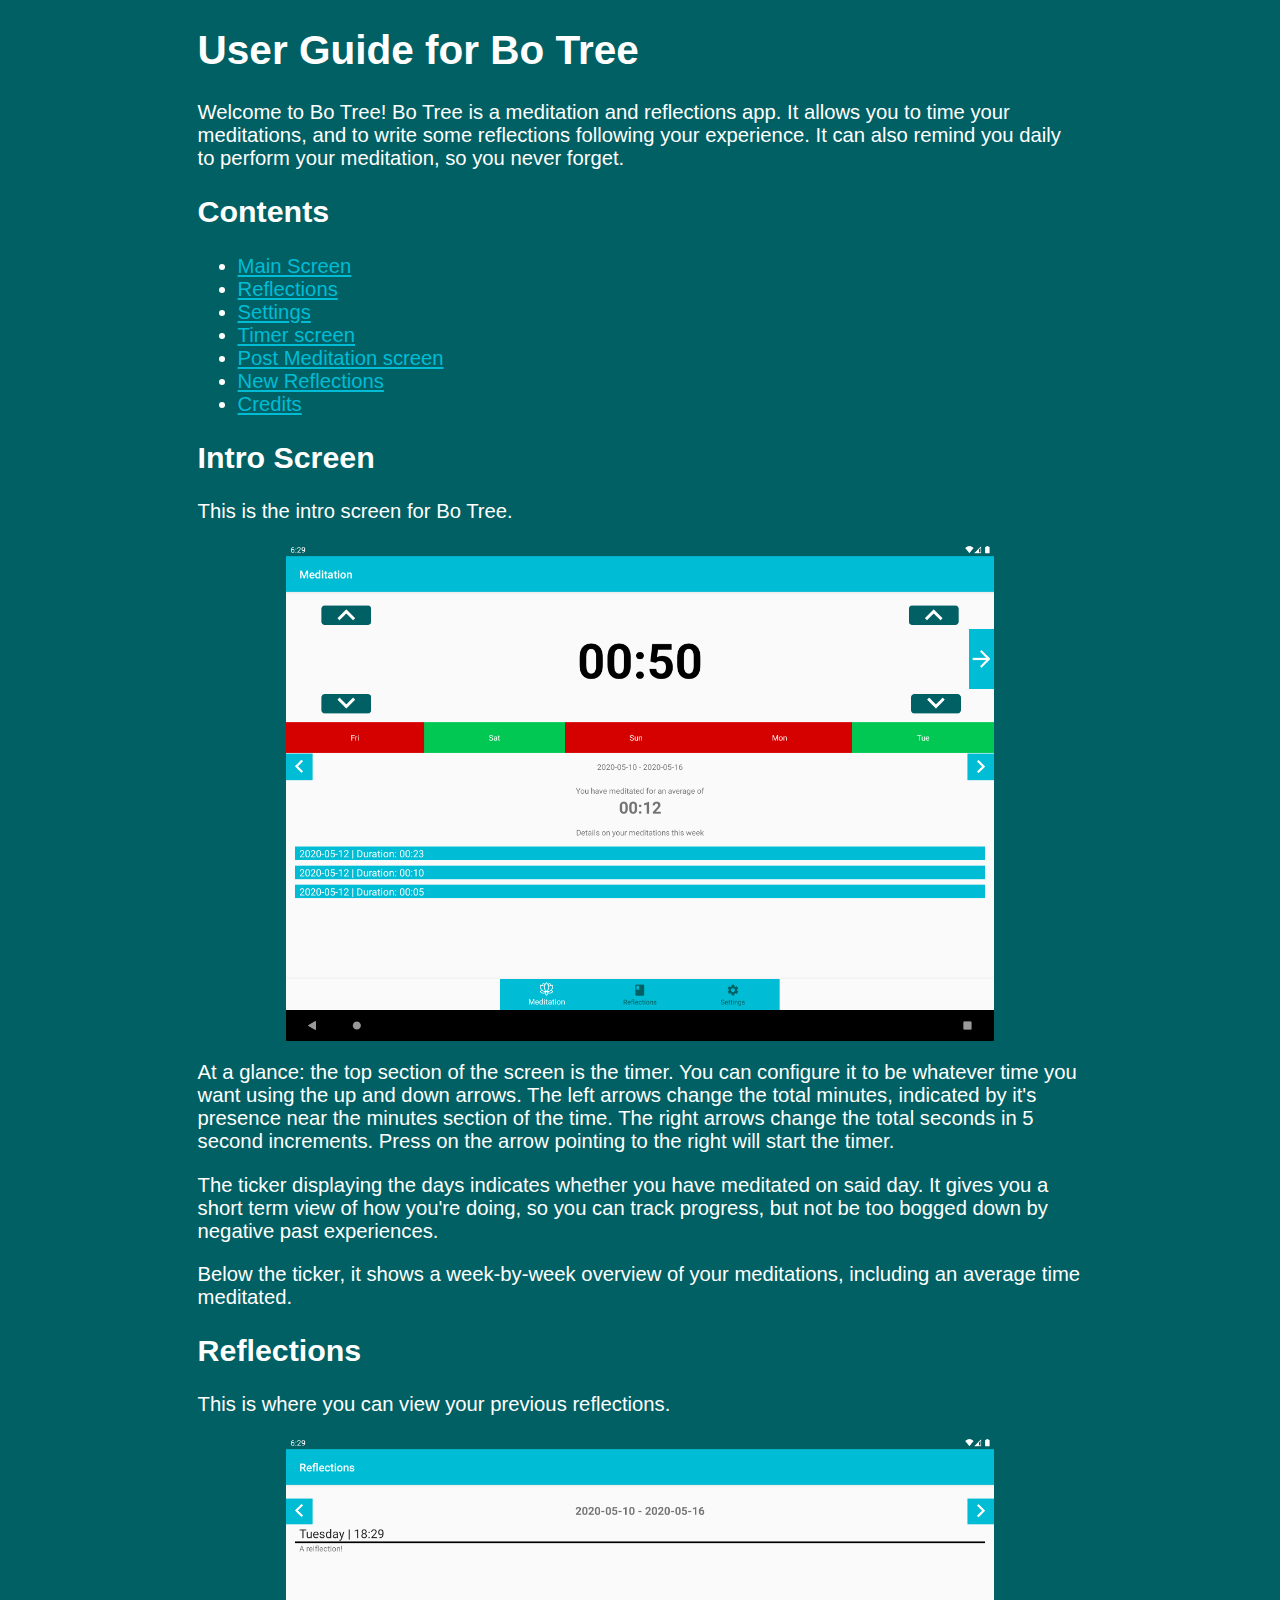
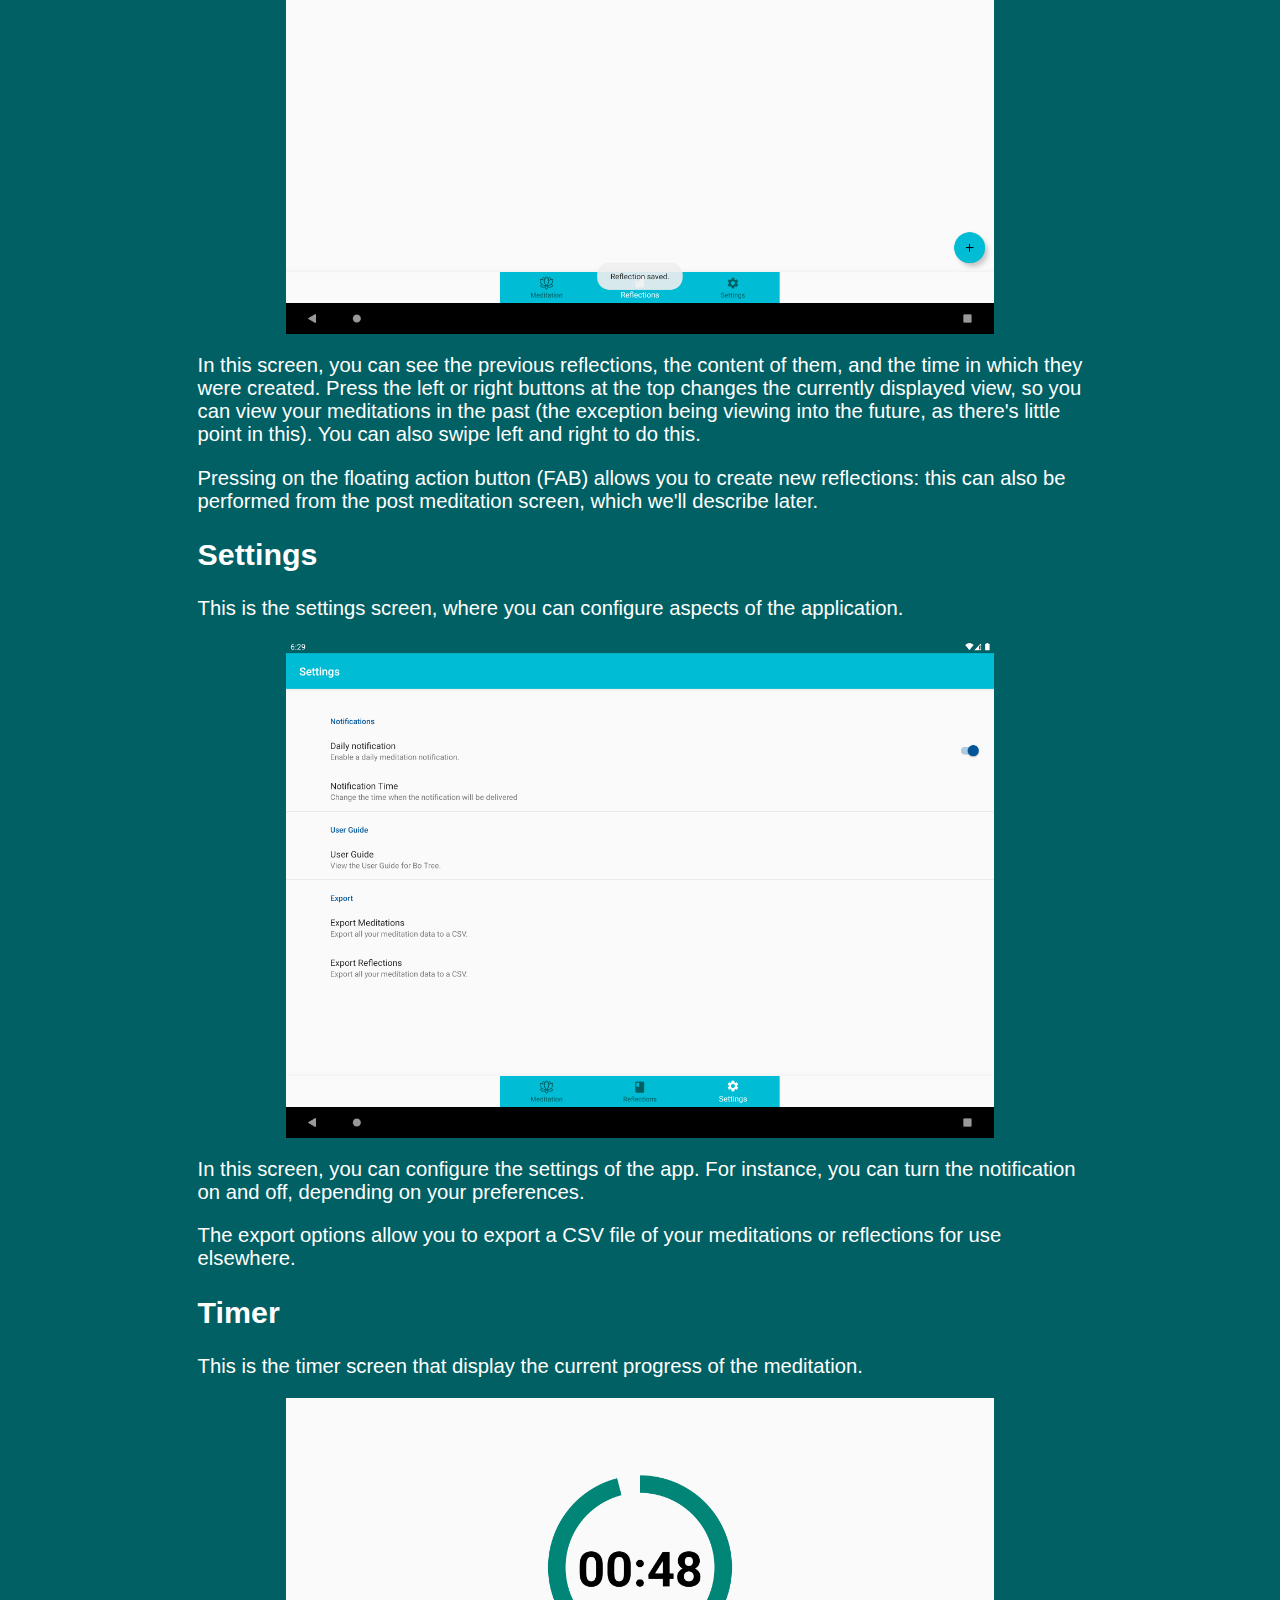
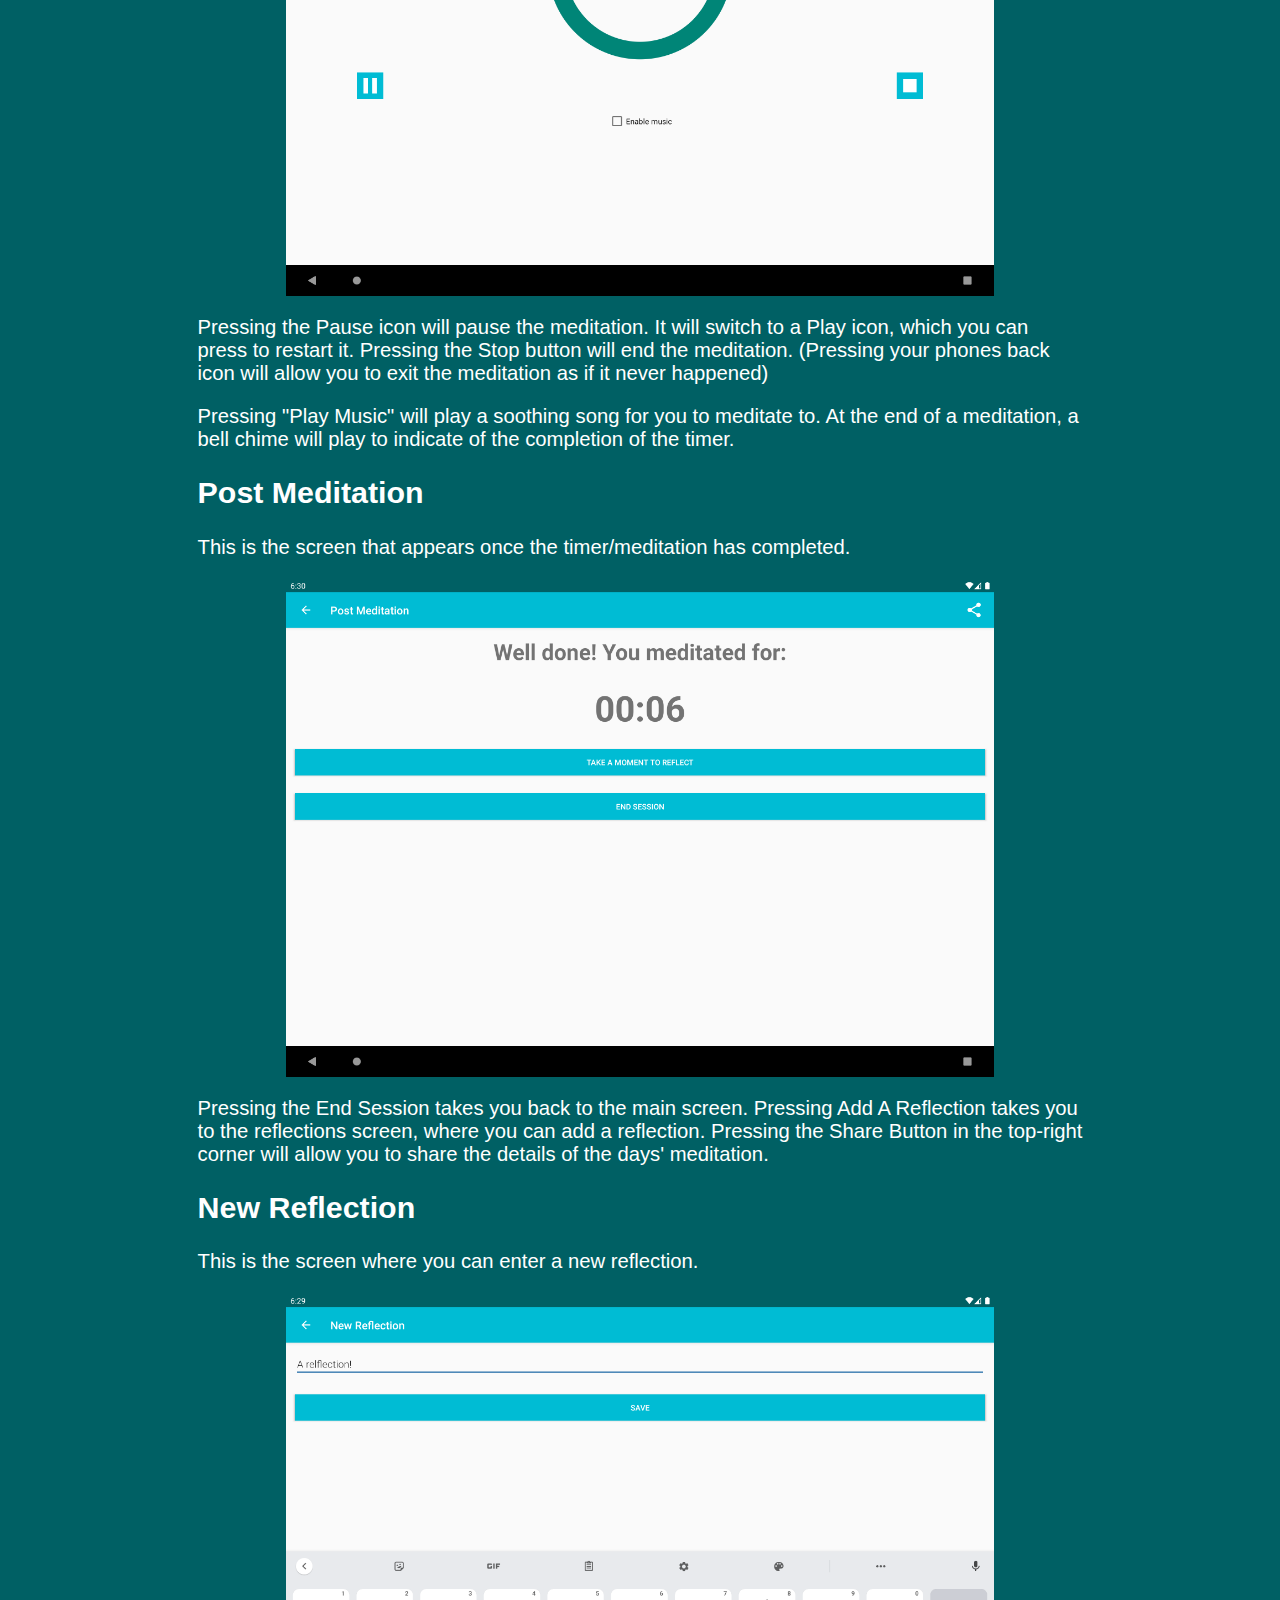
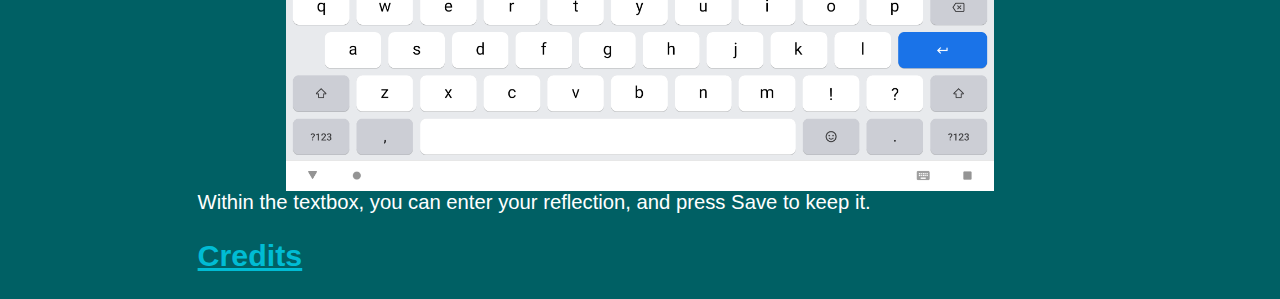
<file: index.html>
<!doctype html>
<html lang="en">
<head>
    <meta charset="UTF-8">
    <meta name="viewport"
          content="width=device-width, user-scalable=no, initial-scale=1.0, maximum-scale=1.0, minimum-scale=1.0">
    <meta http-equiv="X-UA-Compatible" content="ie=edge">
    <link rel="stylesheet" href="style.css">
    <title>User Guide</title>
</head>
<body>
    <div class="container">
        <h1>User Guide for Bo Tree</h1>
        <p>Welcome to Bo Tree! Bo Tree is a meditation and reflections app. It allows you to time your meditations, and to write some reflections following your experience. It can also remind you daily to perform your meditation, so you never forget.</p>

        <div class="contents" id="contents">
            <h2>Contents</h2>
            <ul>
                <li><a href="#main-screen">Main Screen</a></li>
                <li><a href="#reflections">Reflections</a></li>
                <li><a href="#settings">Settings</a></li>
                <li><a href="#timer">Timer screen</a></li>
                <li><a href="#post-meditations">Post Meditation screen</a></li>
                <li><a href="#new-reflections">New Reflections</a></li>
                <li><a href="credits.html">Credits</a></li>
            </ul>
        </div>

        <div class="main-screen" id="main-screen">
            <h2>Intro Screen</h2>
            <p>This is the intro screen for Bo Tree. </p>

            <picture>
                <source media="(min-width:768px)" srcset="images/main_screen_tablet.png">
                <img src="images/main_screen.jpg" alt="Main scree of Bo Tree">
            </picture>

            <p>At a glance: the top section of the screen is the timer. You can configure it to be whatever time you want using the up and down arrows. The left arrows change the total minutes, indicated by it's presence near the minutes section of the
            time. The right arrows change the total seconds in 5 second increments. Press on the arrow pointing to the right will start the timer.</p>

            <p>The ticker displaying the days indicates whether you have meditated on said day. It gives you a short term view of how you're doing, so you can track progress, but not be too bogged down by negative past experiences.</p>

            <p>Below the ticker, it shows a week-by-week overview of your meditations, including an average time meditated.</p>
        </div>

        <div class="reflections" id="reflections">
            <h2>Reflections</h2>
            <p>This is where you can view your previous reflections.</p>

            <picture>
                <source media="(min-width:768px)" srcset="images/reflections_tablet.png">
                <img src="images/reflections.jpg" alt="Reflections">
            </picture>
            <p>In this screen, you can see the previous reflections, the content of them, and the time in which they were created. Press the left or right buttons at the top changes the currently displayed view, so you can view your meditations in the past (the exception being viewing into the future, as there's little point in this). You can also swipe left and right to do this.</p>

            <p>Pressing on the floating action button (FAB) allows you to create new reflections: this can also be performed from the post meditation screen, which we'll describe later.</p>
        </div>

        <div class="settings" id="settings">
            <h2>Settings</h2>
            <p>This is the settings screen, where you can configure aspects of the application. </p>

            <picture>
                <source media="(min-width:768px)" srcset="images/settings_tablet.png">
                <img src="images/settings.jpg" alt="Settings">
            </picture>            

            <p>In this screen, you can configure the settings of the app. For instance, you can turn the notification on and off, depending on your preferences.</p>

            <p>The export options allow you to export a CSV file of your meditations or reflections for use elsewhere.</p>
        </div>

        <div class="timer" id="timer">
            <h2>Timer</h2>
            <p>This is the timer screen that display the current progress of the meditation.</p>

            <picture>
                <source media="(min-width:768px)" srcset="images/timer_tablet.png">
                <img src="images/timer.jpg" alt="Timer">
            </picture>

            <p>Pressing the Pause icon will pause the meditation. It will switch to a Play icon, which you can press to restart it. Pressing the Stop button will end the meditation. (Pressing your phones back icon will allow you to exit the meditation as if it never happened)</p>

            <p>Pressing "Play Music" will play a soothing song for you to meditate to. At the end of a meditation, a bell chime will play to indicate of the completion of the timer.</p>
        </div>

        <div class="post-meditation" id="post-meditation">
            <h2>Post Meditation</h2>
            <p>This is the screen that appears once the timer/meditation has completed.</p>

            <picture>
                <source media="(min-width:768px)" srcset="images/post_meditation_tablet.png">
                <img src="images/post_meditation.jpg" alt="The post meditation screen">
            </picture>

            <p>Pressing the End Session takes you back to the main screen. Pressing Add A Reflection takes you to the reflections screen, where you can add a reflection. Pressing the Share Button in the top-right corner will allow you to share the details of the days' meditation.</p>
        </div>

        <div class="new-reflections" id="new-reflections">
            <h2>New Reflection</h2>
            <p>This is the screen where you can enter a new reflection.</p>

            <picture>
                <source media="(min-width:768px)" srcset="images/new_reflection_tablet.png">
                <img src="images/new_reflection.jpg" alt="The new reflection screen">
            </picture>


            Within the textbox, you can enter your reflection, and press Save to keep it.
        </div>
        <div class="credits" id="credits">
            <a href="credits.html"><h2>Credits</h2></a>
        </div>
    </div>
</body>
</html>
</file>
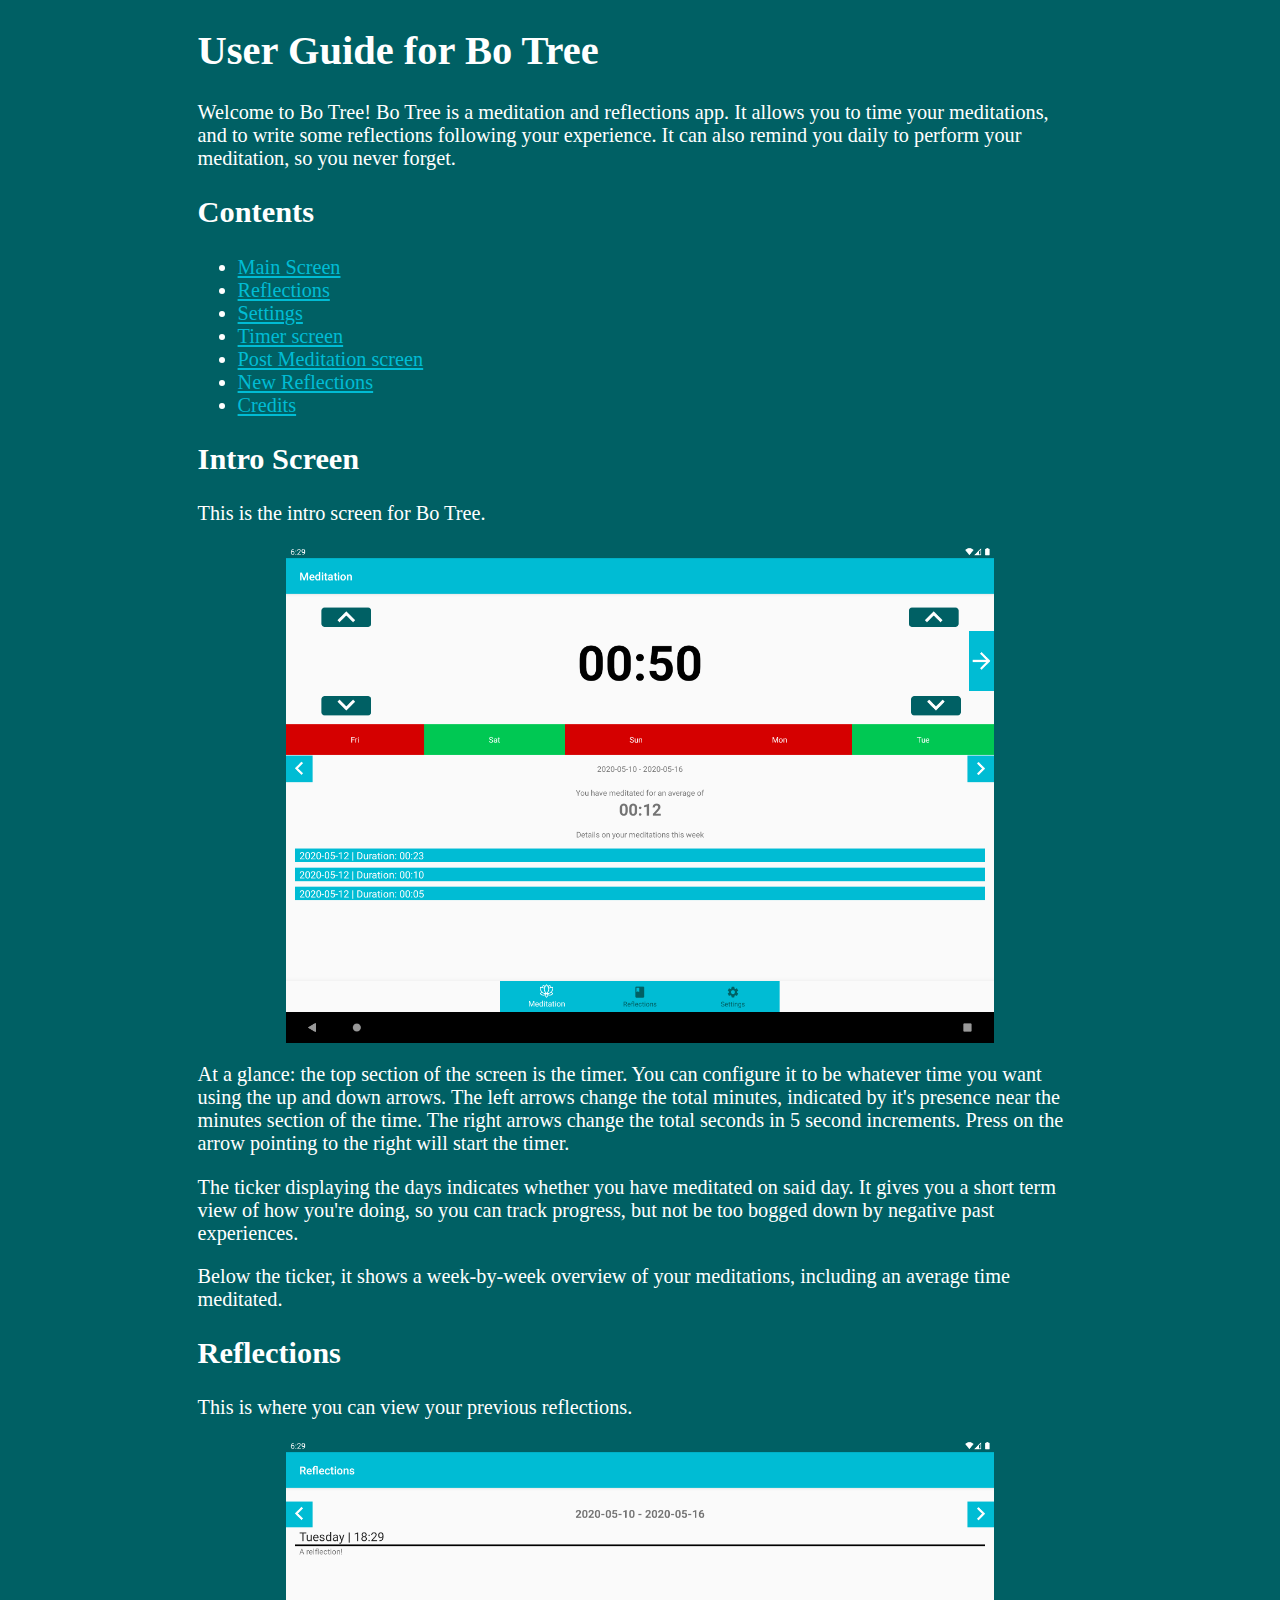
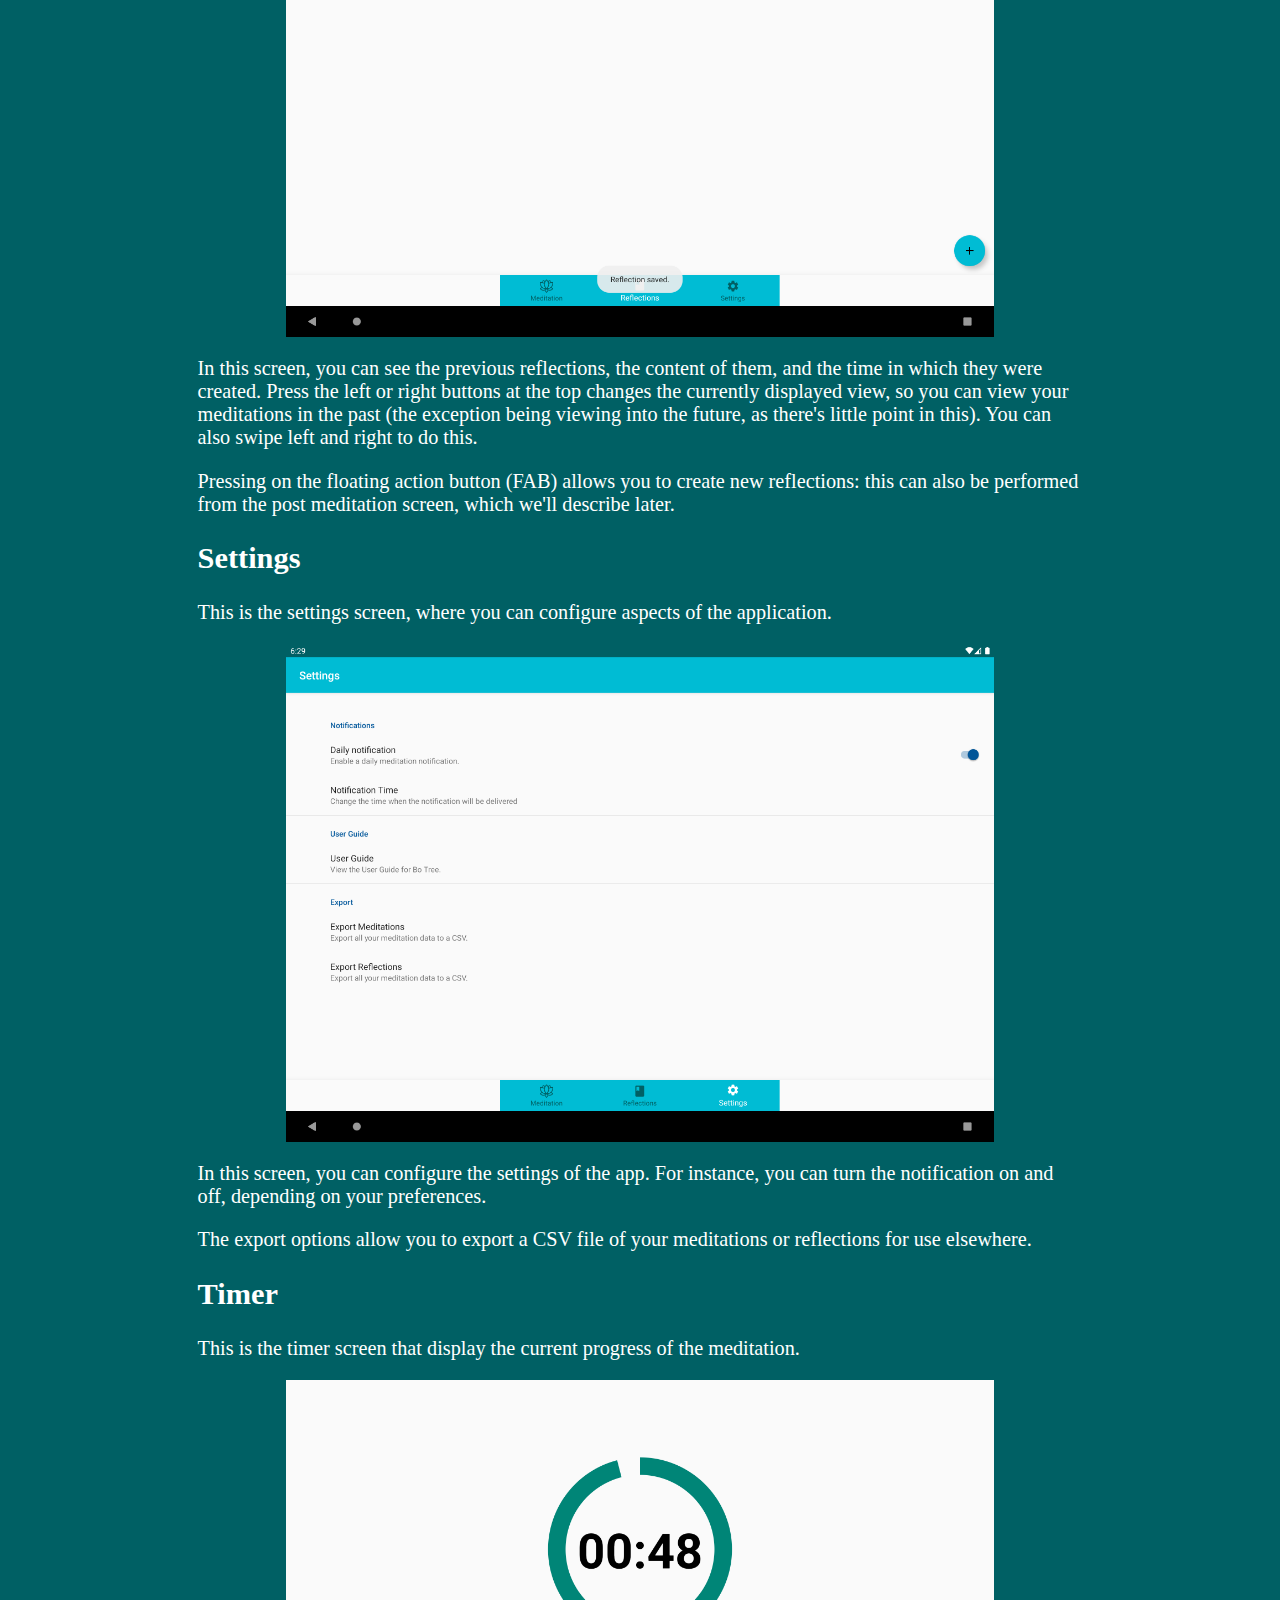
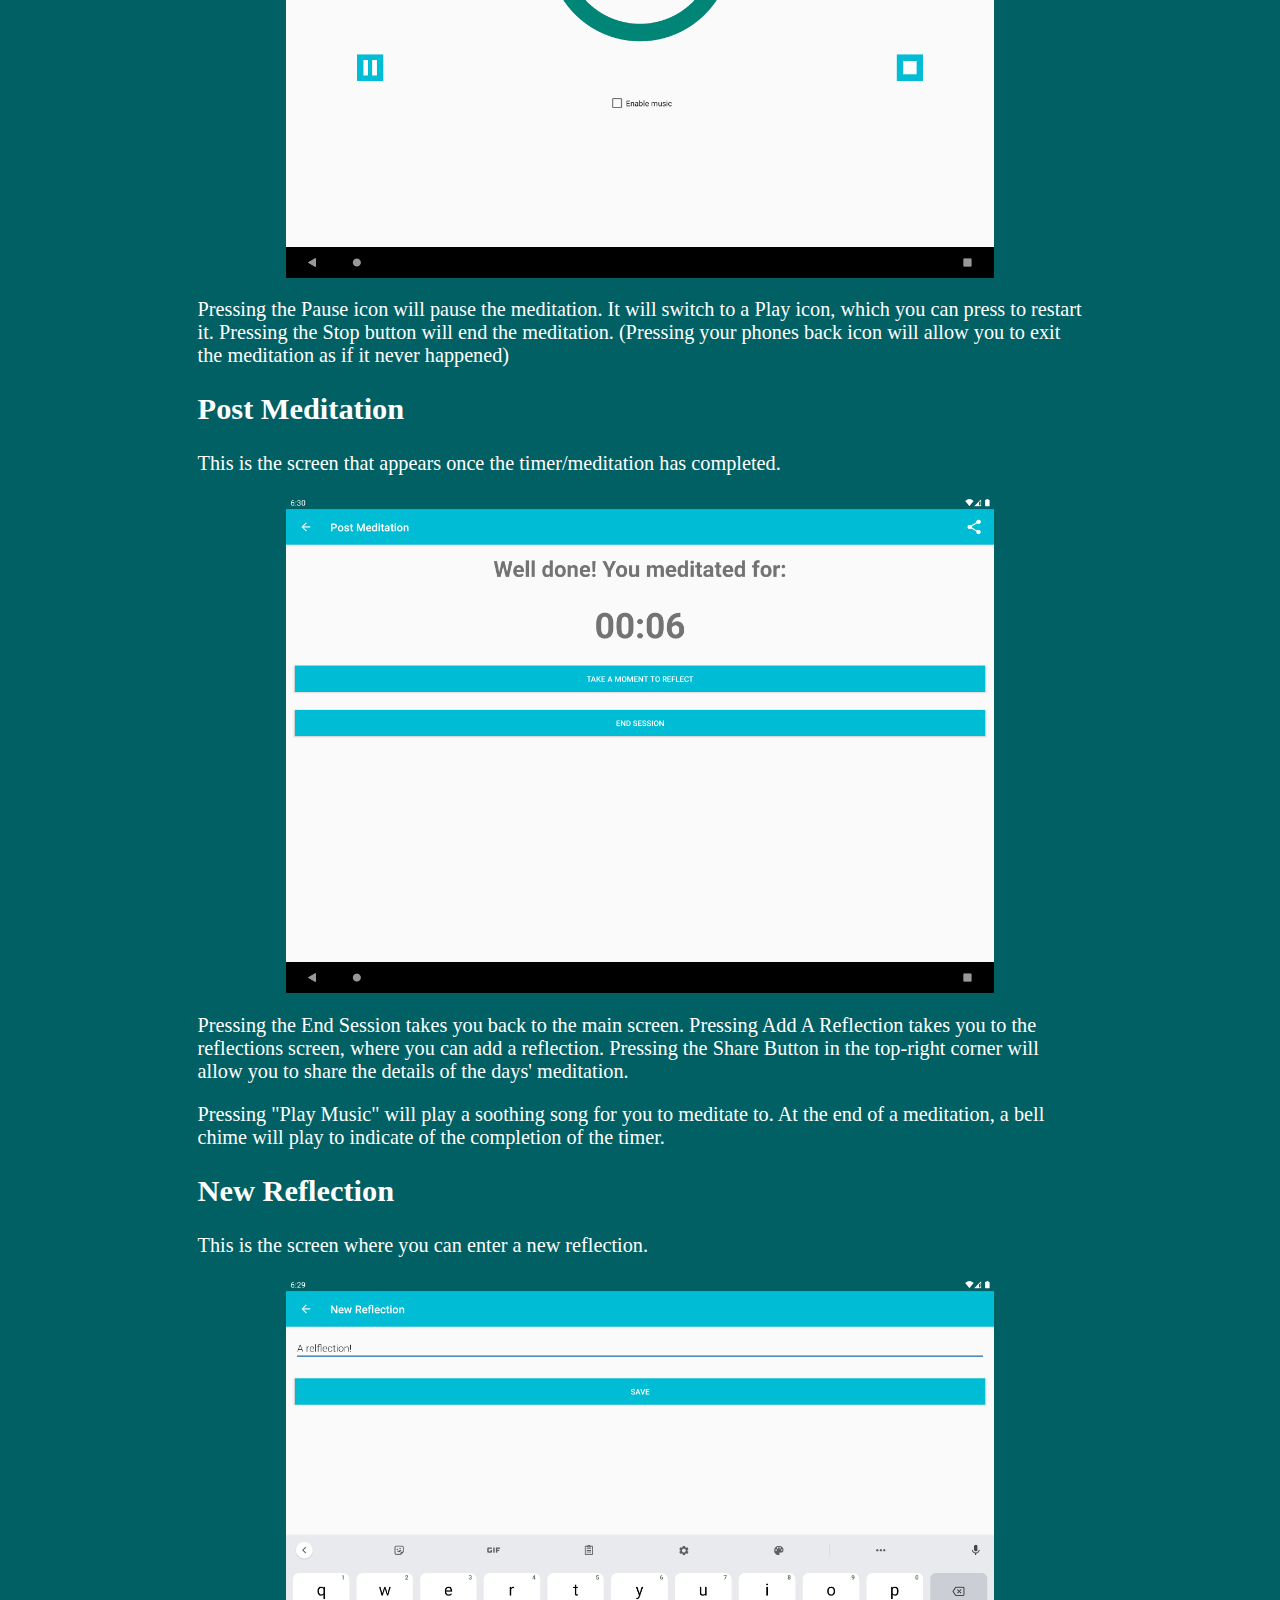
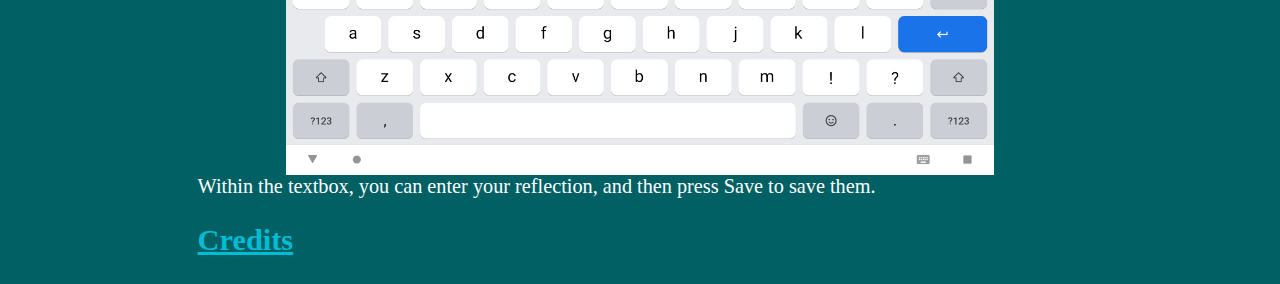
<file: app/src/main/assets/index.html>
<!doctype html>
<html lang="en">
<head>
    <meta charset="UTF-8">
    <meta name="viewport"
          content="width=device-width, user-scalable=no, initial-scale=1.0, maximum-scale=1.0, minimum-scale=1.0">
    <meta http-equiv="X-UA-Compatible" content="ie=edge">
    <link rel="stylesheet" href="style.css">
    <title>User Guide</title>
</head>
<body>
    <div class="container">
        <h1>User Guide for Bo Tree</h1>
        <p>Welcome to Bo Tree! Bo Tree is a meditation and reflections app. It allows you to time your meditations, and to write some reflections following your experience. It can also remind you daily to perform your meditation, so you never forget.</p>

        <div class="contents" id="contents">
            <h2>Contents</h2>
            <ul>
                <li><a href="#main-screen">Main Screen</a></li>
                <li><a href="#reflections">Reflections</a></li>
                <li><a href="#settings">Settings</a></li>
                <li><a href="#timer">Timer screen</a></li>
                <li><a href="#post-meditations">Post Meditation screen</a></li>
                <li><a href="#new-reflections">New Reflections</a></li>
                <li><a href="credits.html">Credits</a></li>
            </ul>
        </div>

        <div class="main-screen" id="main-screen">
            <h2>Intro Screen</h2>
            <p>This is the intro screen for Bo Tree. </p>

            <picture>
                <source media="(min-width:768px)" srcset="images/main_screen_tablet.png">
                <img src="images/main_screen.jpg" alt="Main scree of Bo Tree">
            </picture>

            <p>At a glance: the top section of the screen is the timer. You can configure it to be whatever time you want using the up and down arrows. The left arrows change the total minutes, indicated by it's presence near the minutes section of the
            time. The right arrows change the total seconds in 5 second increments. Press on the arrow pointing to the right will start the timer.</p>

            <p>The ticker displaying the days indicates whether you have meditated on said day. It gives you a short term view of how you're doing, so you can track progress, but not be too bogged down by negative past experiences.</p>

            <p>Below the ticker, it shows a week-by-week overview of your meditations, including an average time meditated.</p>
        </div>

        <div class="reflections" id="reflections">
            <h2>Reflections</h2>
            <p>This is where you can view your previous reflections.</p>

            <picture>
                <source media="(min-width:768px)" srcset="images/reflections_tablet.png">
                <img src="images/reflections.jpg" alt="Reflections">
            </picture>
            <p>In this screen, you can see the previous reflections, the content of them, and the time in which they were created. Press the left or right buttons at the top changes the currently displayed view, so you can view your meditations in the past (the exception being viewing into the future, as there's little point in this). You can also swipe left and right to do this.</p>

            <p>Pressing on the floating action button (FAB) allows you to create new reflections: this can also be performed from the post meditation screen, which we'll describe later.</p>
        </div>

        <div class="settings" id="settings">
            <h2>Settings</h2>
            <p>This is the settings screen, where you can configure aspects of the application. </p>

            <picture>
                <source media="(min-width:768px)" srcset="images/settings_tablet.png">
                <img src="images/settings.jpg" alt="Settings">
            </picture>            

            <p>In this screen, you can configure the settings of the app. For instance, you can turn the notification on and off, depending on your preferences.</p>

            <p>The export options allow you to export a CSV file of your meditations or reflections for use elsewhere.</p>
        </div>

        <div class="timer" id="timer">
            <h2>Timer</h2>
            <p>This is the timer screen that display the current progress of the meditation.</p>

            <picture>
                <source media="(min-width:768px)" srcset="images/timer_tablet.png">
                <img src="images/timer.jpg" alt="Timer">
            </picture>

            <p>Pressing the Pause icon will pause the meditation. It will switch to a Play icon, which you can press to restart it. Pressing the Stop button will end the meditation. (Pressing your phones back icon will allow you to exit the meditation as if it never happened)</p>
        </div>

        <div class="post-meditation" id="post-meditation">
            <h2>Post Meditation</h2>
            <p>This is the screen that appears once the timer/meditation has completed.</p>

            <picture>
                <source media="(min-width:768px)" srcset="images/post_meditation_tablet.png">
                <img src="images/post_meditation.jpg" alt="The post meditation screen">
            </picture>

            <p>Pressing the End Session takes you back to the main screen. Pressing Add A Reflection takes you to the reflections screen, where you can add a reflection. Pressing the Share Button in the top-right corner will allow you to share the details of the days' meditation.</p>

            <p>Pressing "Play Music" will play a soothing song for you to meditate to. At the end of a meditation, a bell chime will play to indicate of the completion of the timer.</p>
        </div>

        <div class="new-reflections" id="new-reflections">
            <h2>New Reflection</h2>
            <p>This is the screen where you can enter a new reflection.</p>

            <picture>
                <source media="(min-width:768px)" srcset="images/new_reflection_tablet.png">
                <img src="images/new_reflection.jpg" alt="The new reflection screen">
            </picture>


            Within the textbox, you can enter your reflection, and then press Save to save them.
        </div>
        <div class="credits" id="credits">
            <a href="credits.html"><h2>Credits</h2></a>
        </div>
    </div>
</body>
</html>
</file>
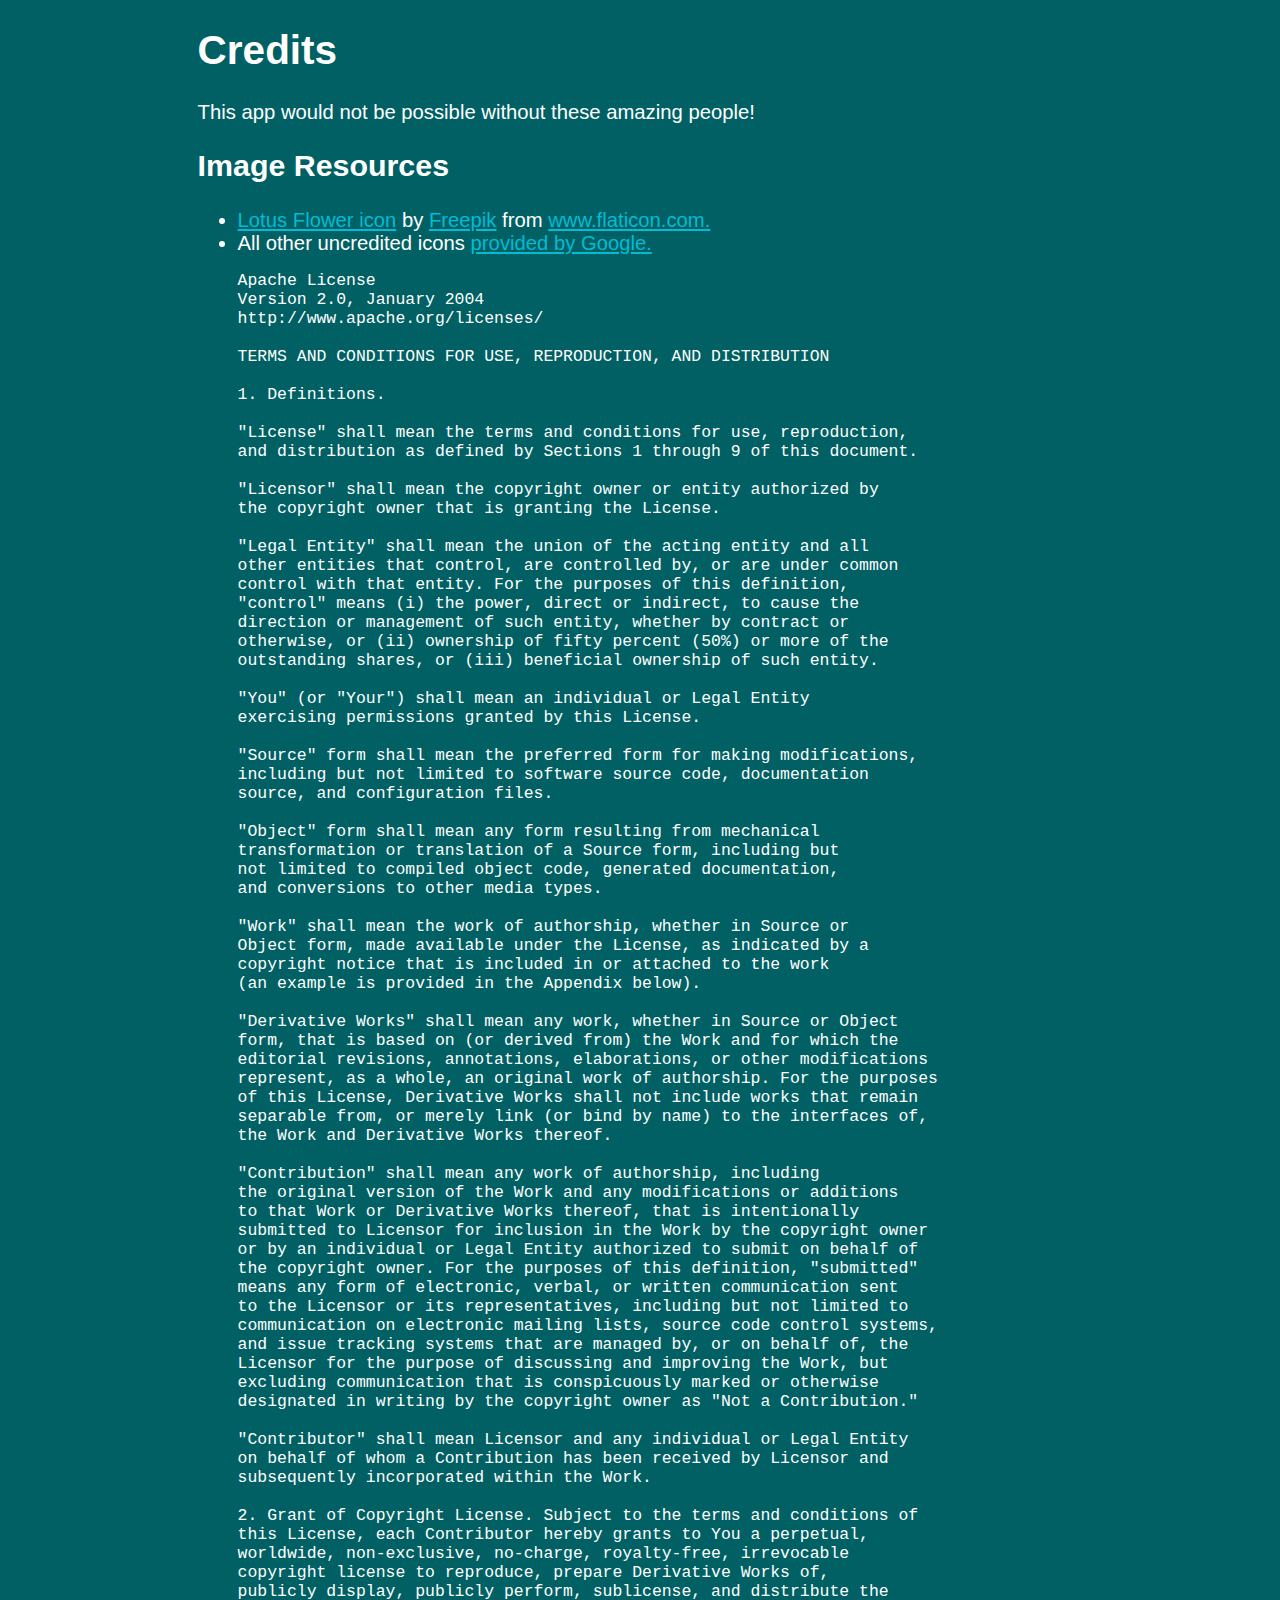
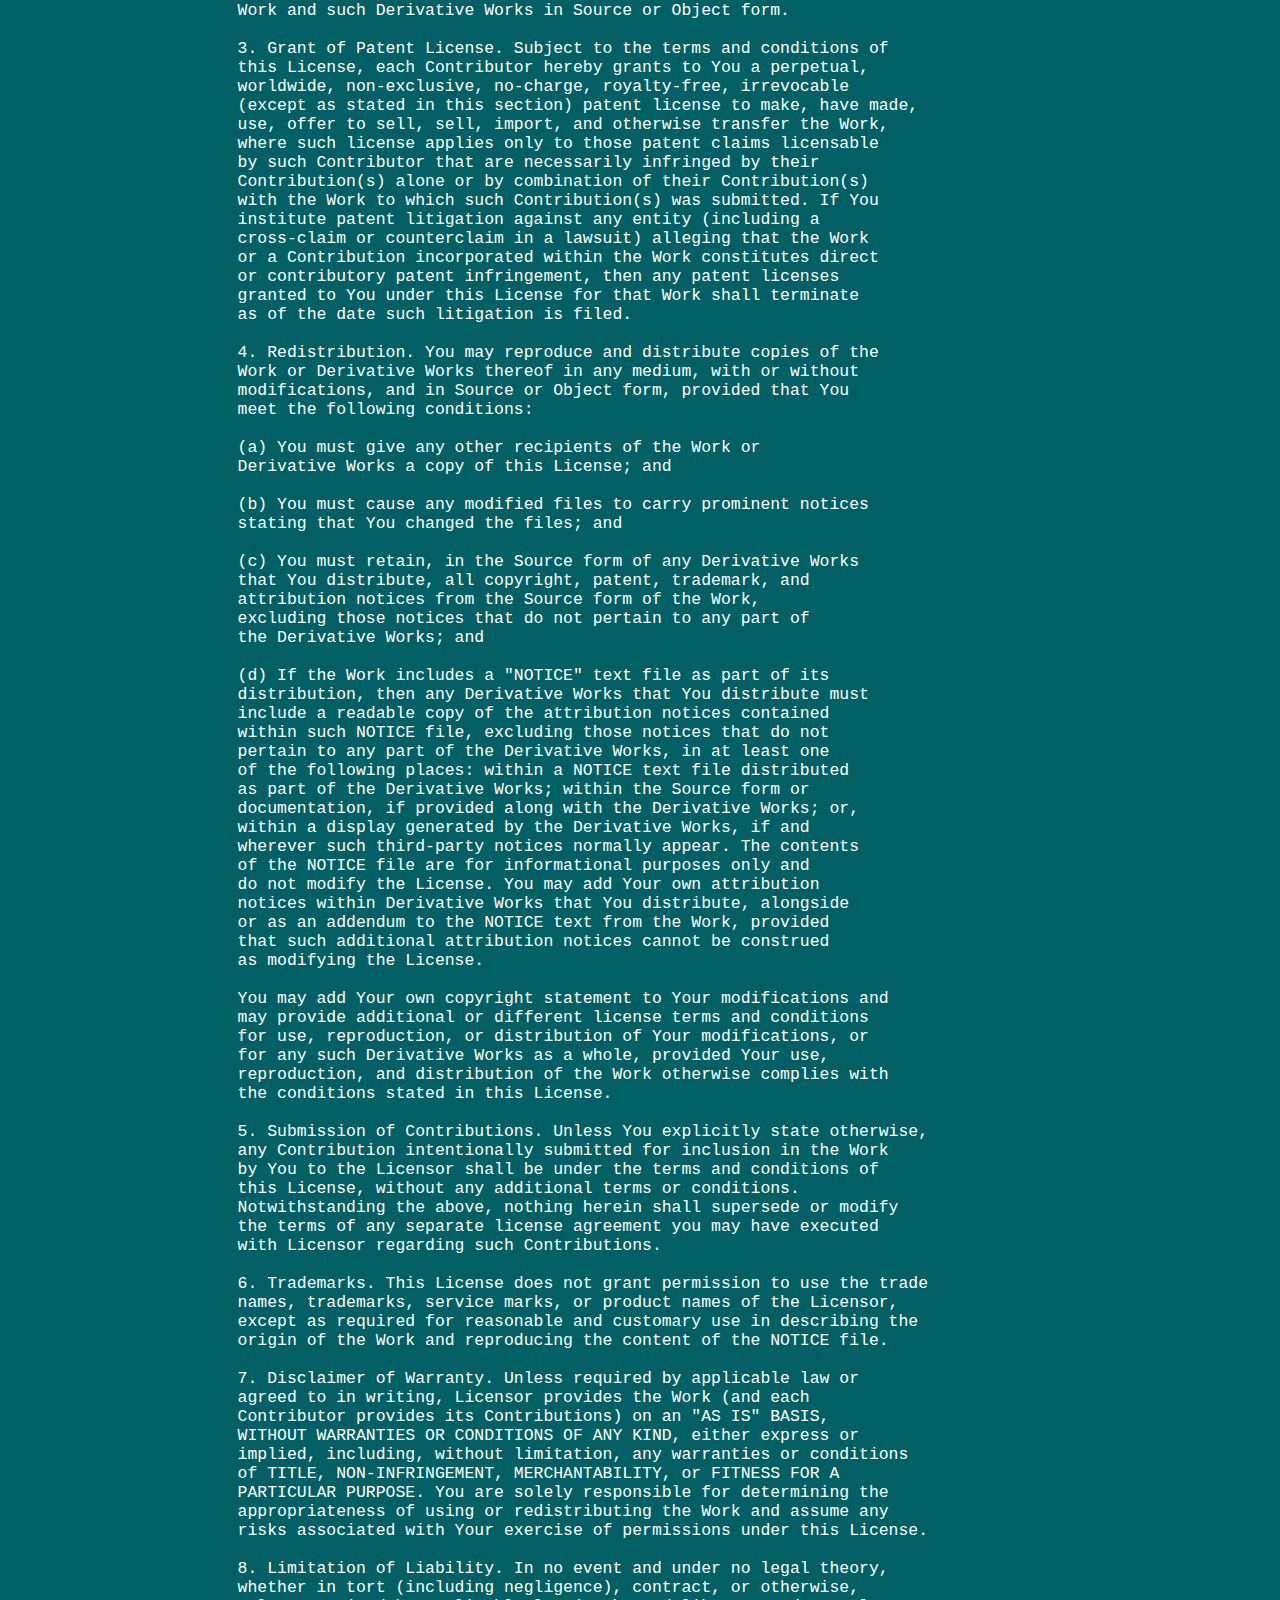
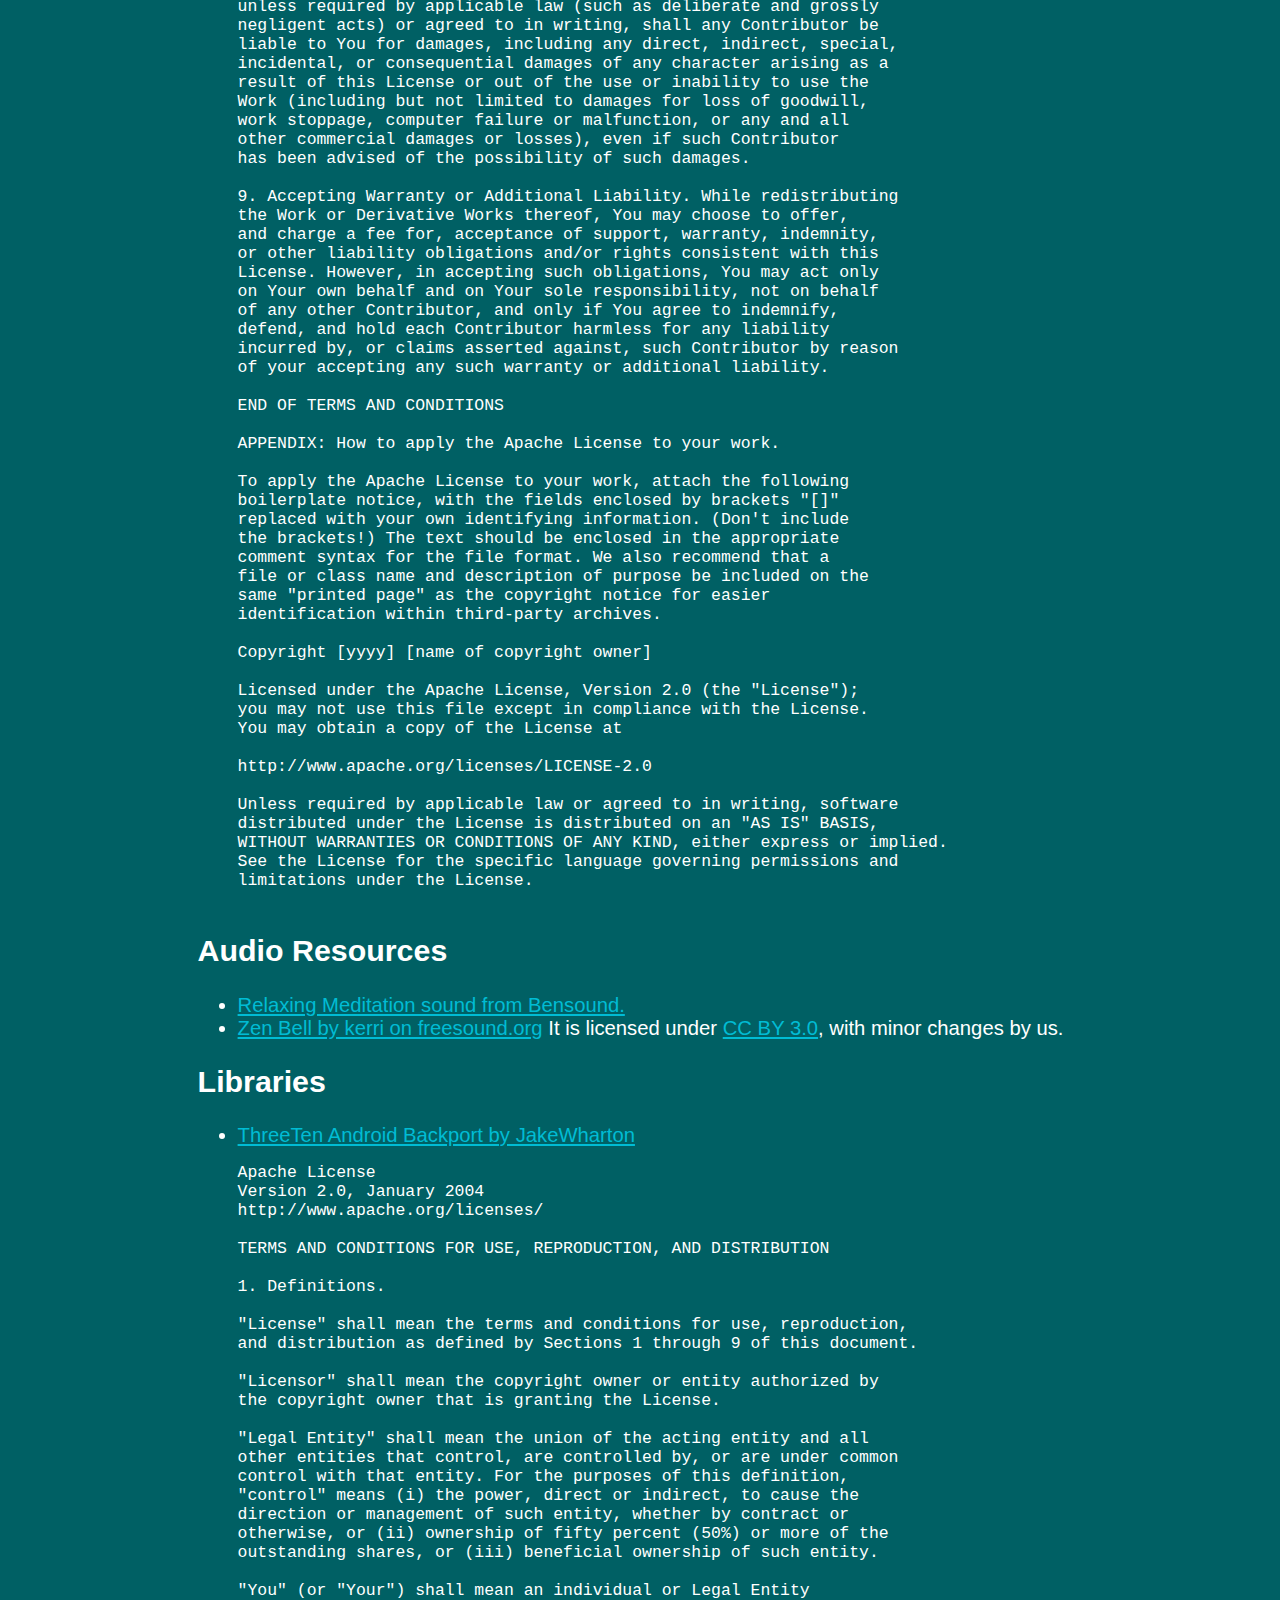
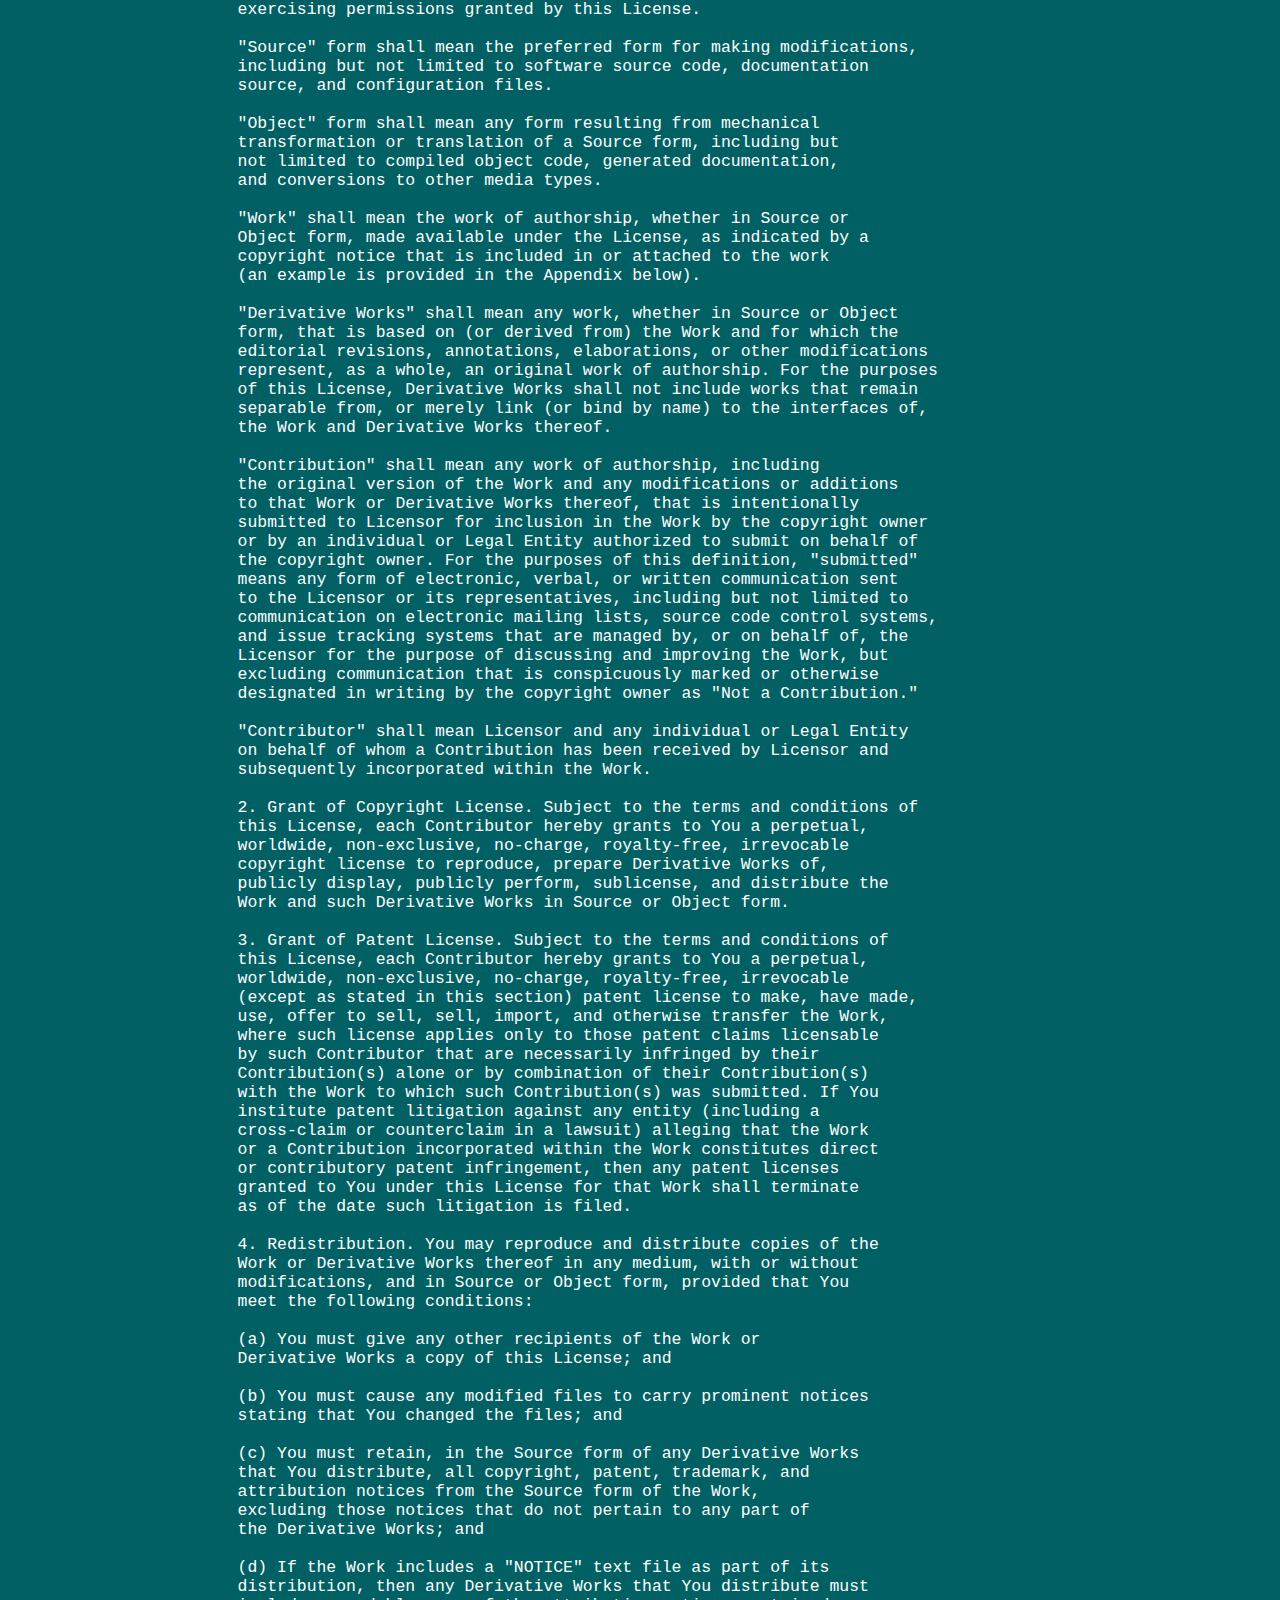
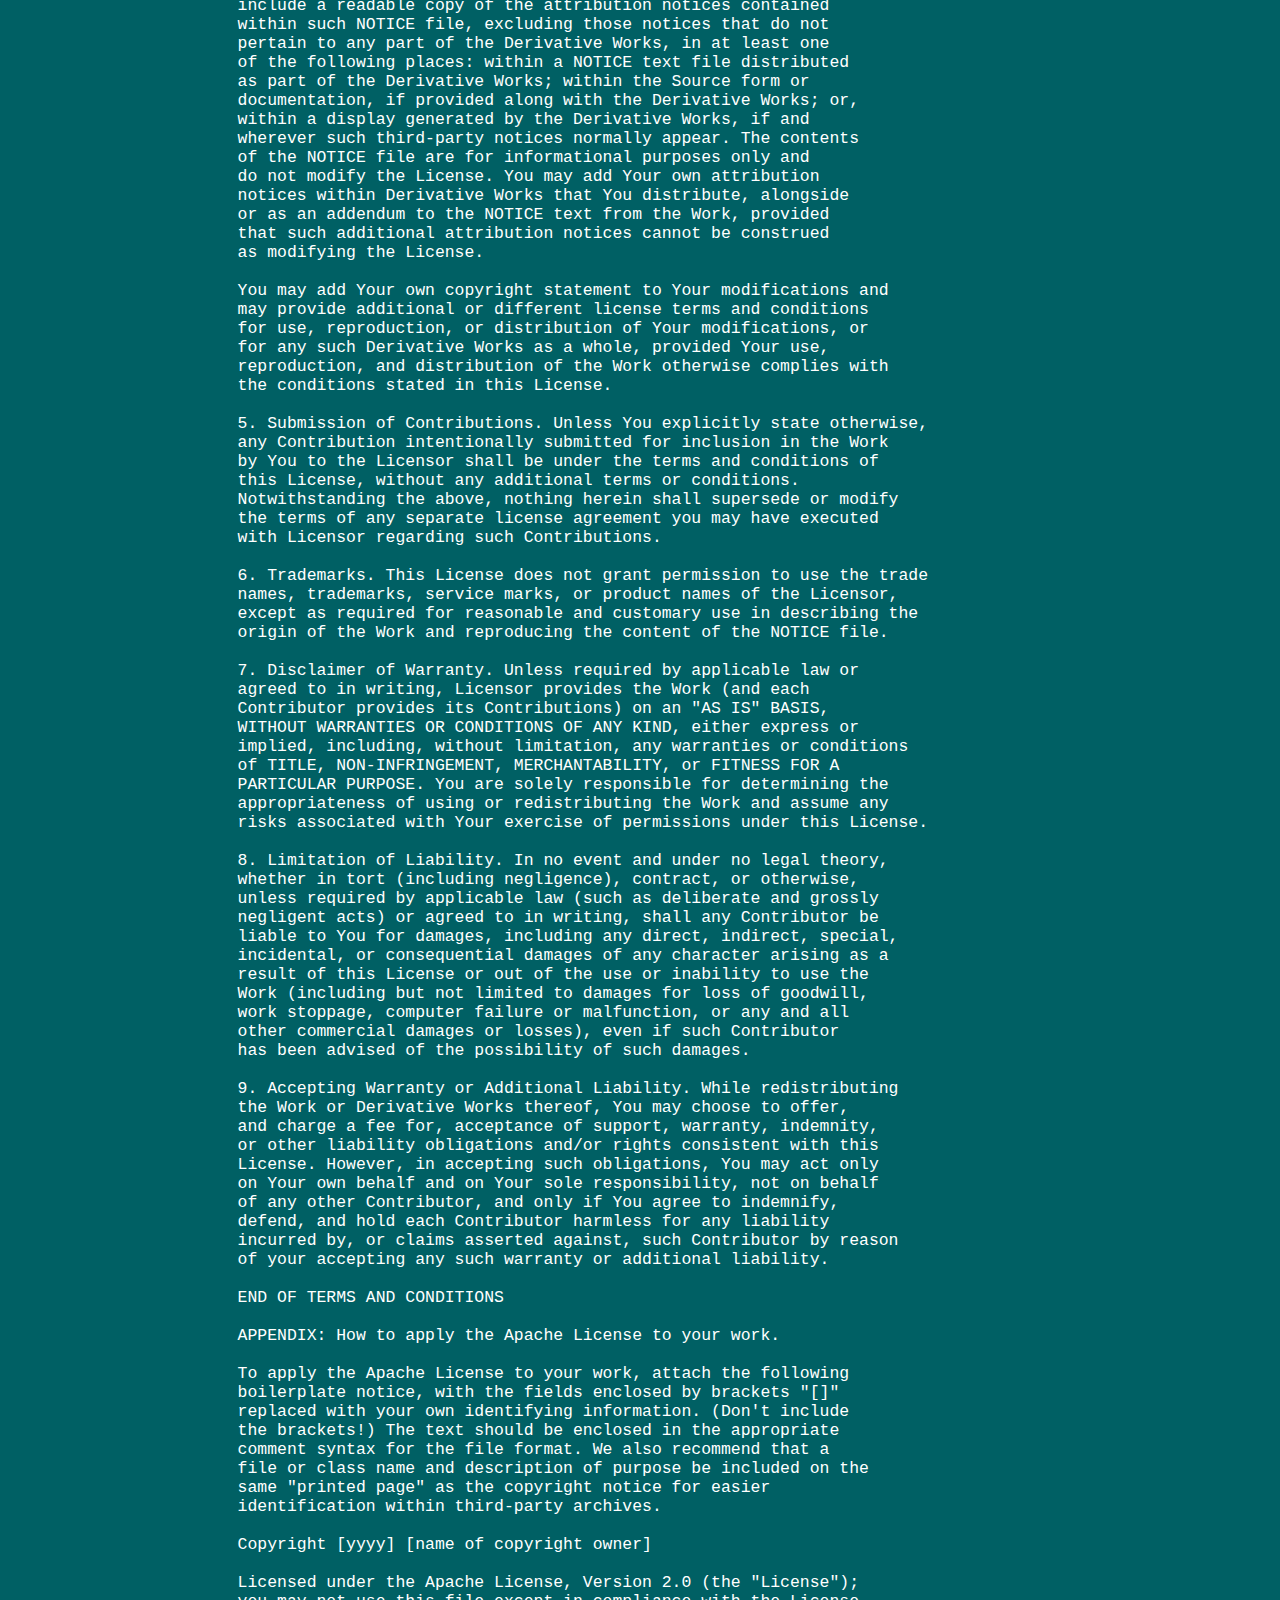
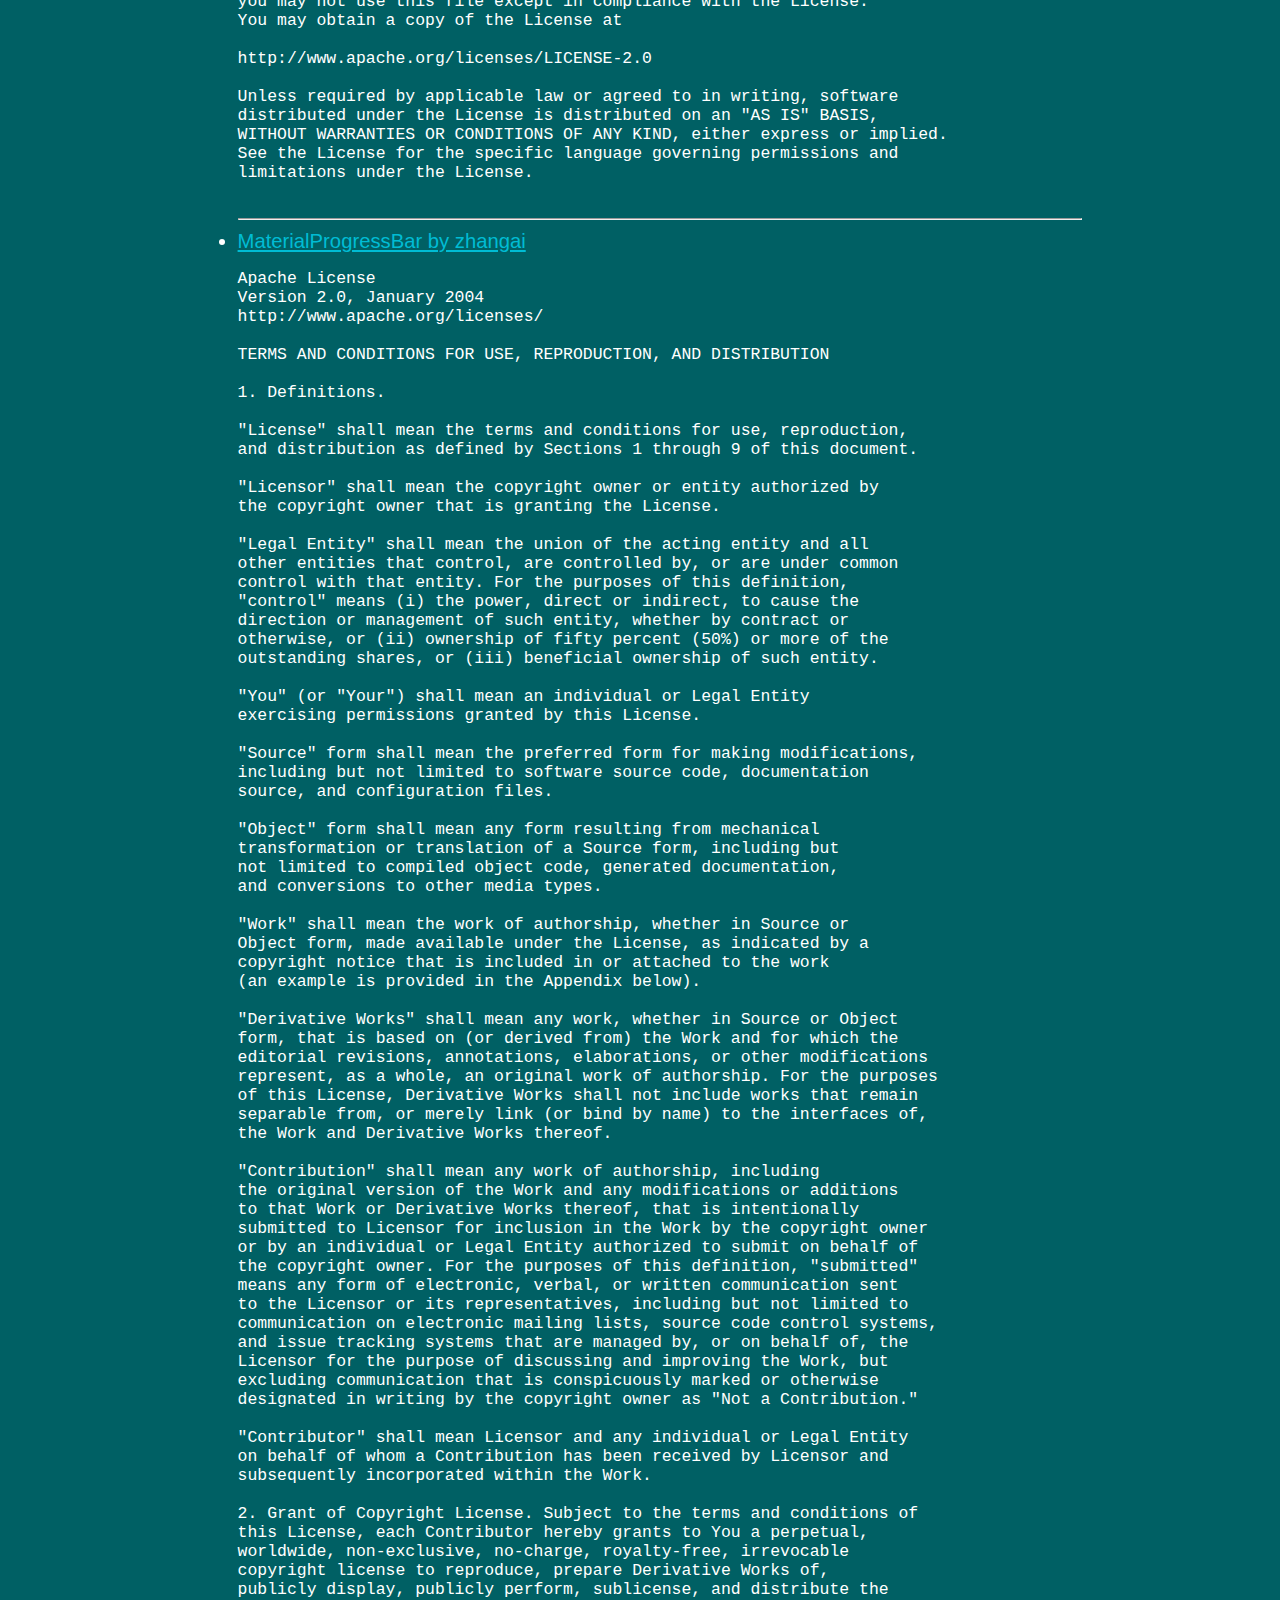
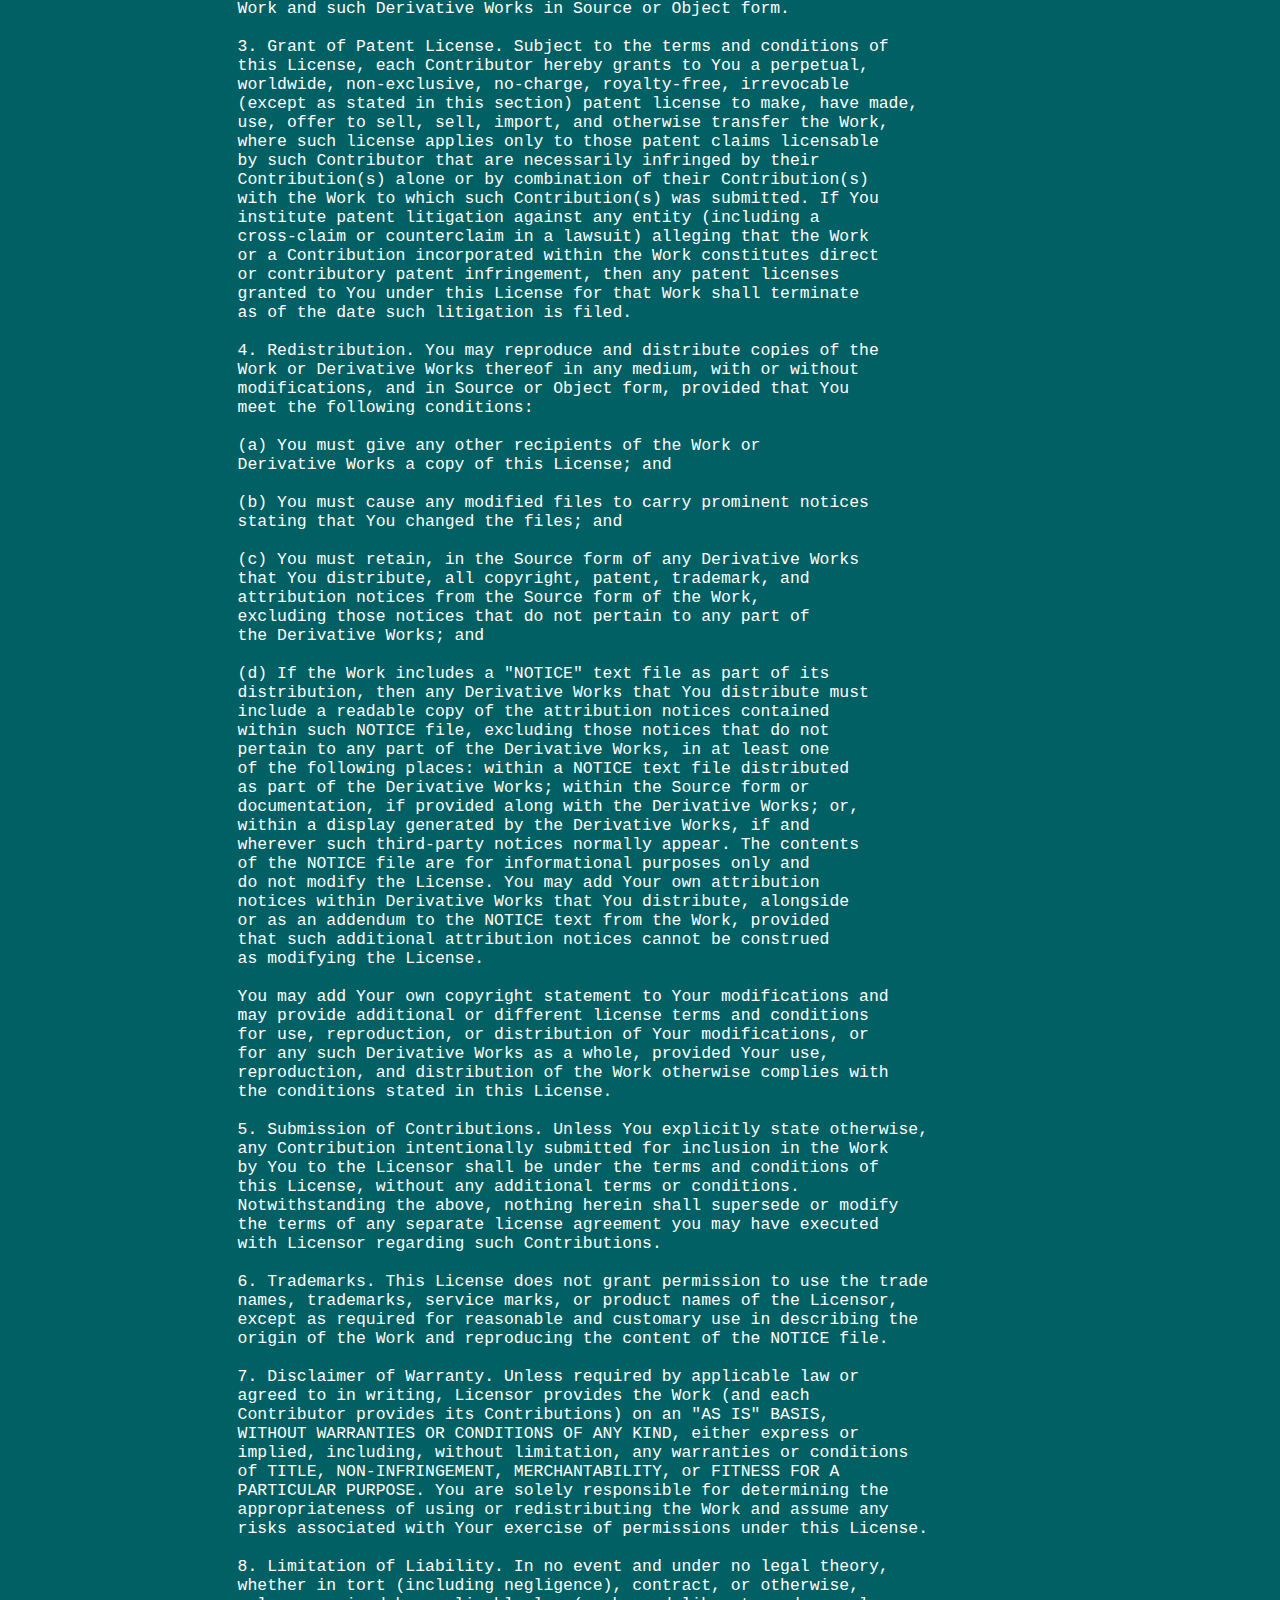
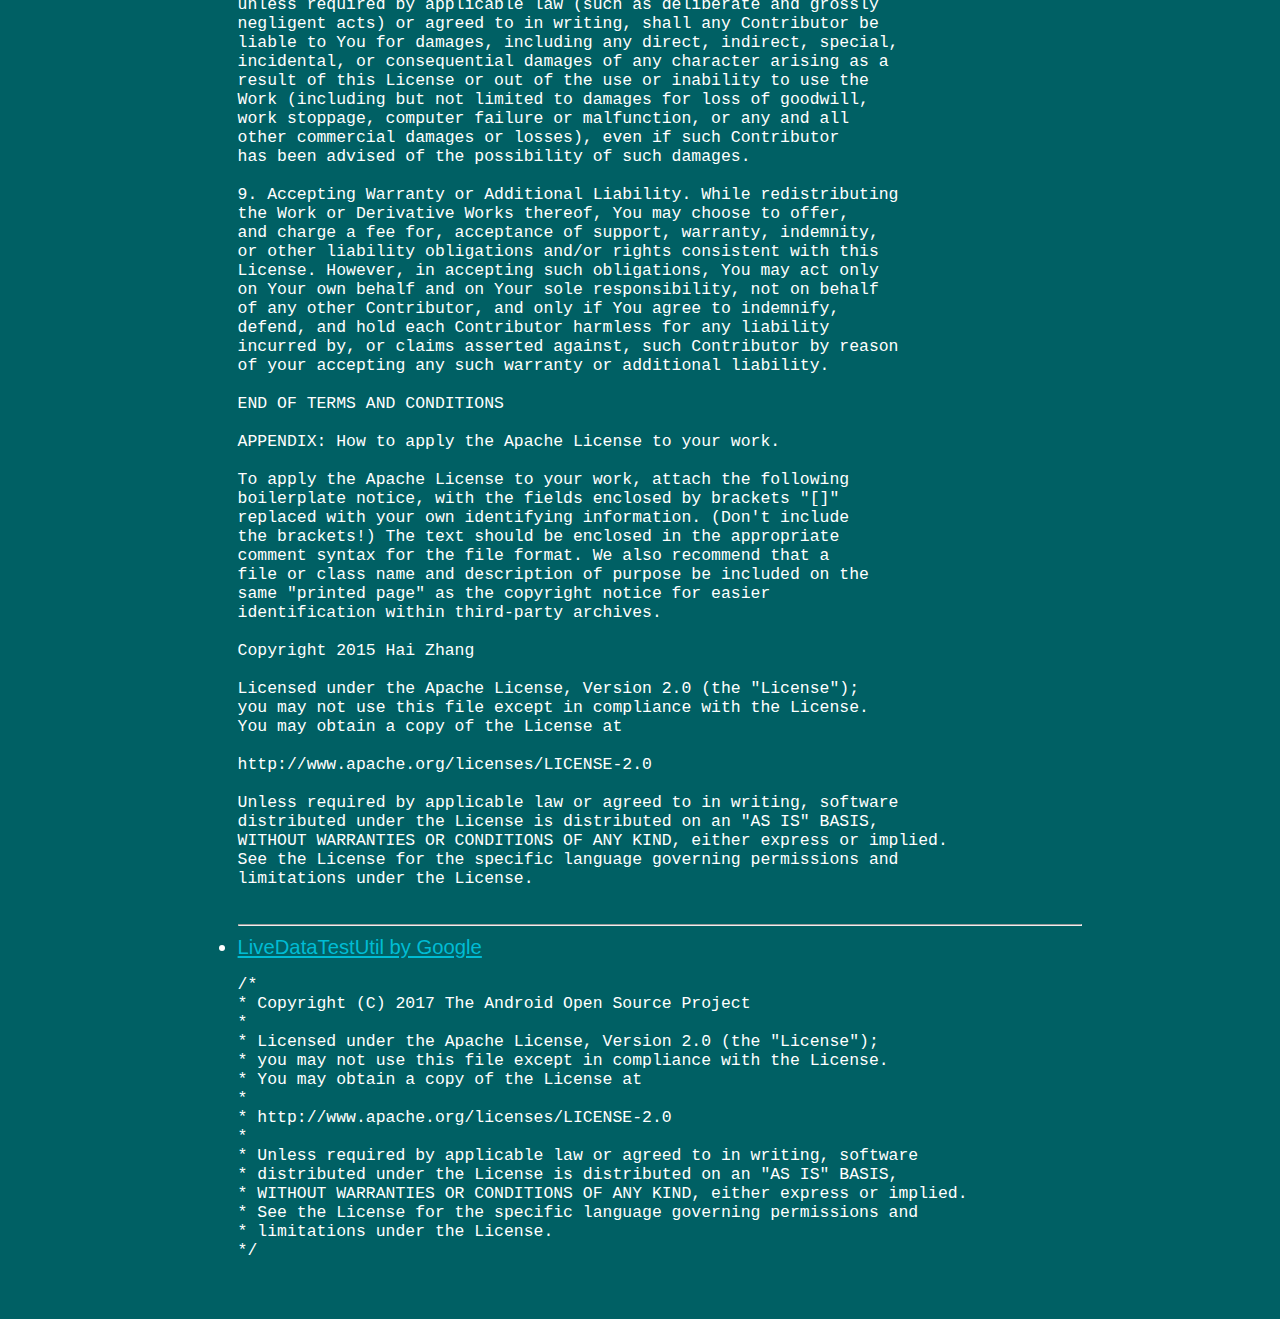
<file: credits.html>
<!doctype html>
<html lang="en">
<head>
    <meta charset="UTF-8">
    <meta name="viewport"
          content="width=device-width, user-scalable=no, initial-scale=1.0, maximum-scale=1.0, minimum-scale=1.0">
    <meta http-equiv="X-UA-Compatible" content="ie=edge">
    <link rel="stylesheet" href="style.css">
    <title>Credits</title>
</head>
<body>
    <div class="container">
        <h1>Credits</h1>
        <p>This app would not be possible without these amazing people!</p>

        <h2>Image Resources</h2>
            <ul>
                <li><a href="https://www.flaticon.com/free-icon/lotus-flower_1151960?term=buddha&page=1&position=1">Lotus Flower
                        icon</a> by
                    <a href="https://www.flaticon.com/authors/freepik">Freepik</a> from <a
                        href="https://www.flaticon.com">www.flaticon.com.</a></li>
                <li>All other uncredited icons <a href="https://github.com/google/material-design-icons/">provided by Google.</a>
                <pre>
Apache License
Version 2.0, January 2004
http://www.apache.org/licenses/

TERMS AND CONDITIONS FOR USE, REPRODUCTION, AND DISTRIBUTION

1. Definitions.

"License" shall mean the terms and conditions for use, reproduction,
and distribution as defined by Sections 1 through 9 of this document.

"Licensor" shall mean the copyright owner or entity authorized by
the copyright owner that is granting the License.

"Legal Entity" shall mean the union of the acting entity and all
other entities that control, are controlled by, or are under common
control with that entity. For the purposes of this definition,
"control" means (i) the power, direct or indirect, to cause the
direction or management of such entity, whether by contract or
otherwise, or (ii) ownership of fifty percent (50%) or more of the
outstanding shares, or (iii) beneficial ownership of such entity.

"You" (or "Your") shall mean an individual or Legal Entity
exercising permissions granted by this License.

"Source" form shall mean the preferred form for making modifications,
including but not limited to software source code, documentation
source, and configuration files.

"Object" form shall mean any form resulting from mechanical
transformation or translation of a Source form, including but
not limited to compiled object code, generated documentation,
and conversions to other media types.

"Work" shall mean the work of authorship, whether in Source or
Object form, made available under the License, as indicated by a
copyright notice that is included in or attached to the work
(an example is provided in the Appendix below).

"Derivative Works" shall mean any work, whether in Source or Object
form, that is based on (or derived from) the Work and for which the
editorial revisions, annotations, elaborations, or other modifications
represent, as a whole, an original work of authorship. For the purposes
of this License, Derivative Works shall not include works that remain
separable from, or merely link (or bind by name) to the interfaces of,
the Work and Derivative Works thereof.

"Contribution" shall mean any work of authorship, including
the original version of the Work and any modifications or additions
to that Work or Derivative Works thereof, that is intentionally
submitted to Licensor for inclusion in the Work by the copyright owner
or by an individual or Legal Entity authorized to submit on behalf of
the copyright owner. For the purposes of this definition, "submitted"
means any form of electronic, verbal, or written communication sent
to the Licensor or its representatives, including but not limited to
communication on electronic mailing lists, source code control systems,
and issue tracking systems that are managed by, or on behalf of, the
Licensor for the purpose of discussing and improving the Work, but
excluding communication that is conspicuously marked or otherwise
designated in writing by the copyright owner as "Not a Contribution."

"Contributor" shall mean Licensor and any individual or Legal Entity
on behalf of whom a Contribution has been received by Licensor and
subsequently incorporated within the Work.

2. Grant of Copyright License. Subject to the terms and conditions of
this License, each Contributor hereby grants to You a perpetual,
worldwide, non-exclusive, no-charge, royalty-free, irrevocable
copyright license to reproduce, prepare Derivative Works of,
publicly display, publicly perform, sublicense, and distribute the
Work and such Derivative Works in Source or Object form.

3. Grant of Patent License. Subject to the terms and conditions of
this License, each Contributor hereby grants to You a perpetual,
worldwide, non-exclusive, no-charge, royalty-free, irrevocable
(except as stated in this section) patent license to make, have made,
use, offer to sell, sell, import, and otherwise transfer the Work,
where such license applies only to those patent claims licensable
by such Contributor that are necessarily infringed by their
Contribution(s) alone or by combination of their Contribution(s)
with the Work to which such Contribution(s) was submitted. If You
institute patent litigation against any entity (including a
cross-claim or counterclaim in a lawsuit) alleging that the Work
or a Contribution incorporated within the Work constitutes direct
or contributory patent infringement, then any patent licenses
granted to You under this License for that Work shall terminate
as of the date such litigation is filed.

4. Redistribution. You may reproduce and distribute copies of the
Work or Derivative Works thereof in any medium, with or without
modifications, and in Source or Object form, provided that You
meet the following conditions:

(a) You must give any other recipients of the Work or
Derivative Works a copy of this License; and

(b) You must cause any modified files to carry prominent notices
stating that You changed the files; and

(c) You must retain, in the Source form of any Derivative Works
that You distribute, all copyright, patent, trademark, and
attribution notices from the Source form of the Work,
excluding those notices that do not pertain to any part of
the Derivative Works; and

(d) If the Work includes a "NOTICE" text file as part of its
distribution, then any Derivative Works that You distribute must
include a readable copy of the attribution notices contained
within such NOTICE file, excluding those notices that do not
pertain to any part of the Derivative Works, in at least one
of the following places: within a NOTICE text file distributed
as part of the Derivative Works; within the Source form or
documentation, if provided along with the Derivative Works; or,
within a display generated by the Derivative Works, if and
wherever such third-party notices normally appear. The contents
of the NOTICE file are for informational purposes only and
do not modify the License. You may add Your own attribution
notices within Derivative Works that You distribute, alongside
or as an addendum to the NOTICE text from the Work, provided
that such additional attribution notices cannot be construed
as modifying the License.

You may add Your own copyright statement to Your modifications and
may provide additional or different license terms and conditions
for use, reproduction, or distribution of Your modifications, or
for any such Derivative Works as a whole, provided Your use,
reproduction, and distribution of the Work otherwise complies with
the conditions stated in this License.

5. Submission of Contributions. Unless You explicitly state otherwise,
any Contribution intentionally submitted for inclusion in the Work
by You to the Licensor shall be under the terms and conditions of
this License, without any additional terms or conditions.
Notwithstanding the above, nothing herein shall supersede or modify
the terms of any separate license agreement you may have executed
with Licensor regarding such Contributions.

6. Trademarks. This License does not grant permission to use the trade
names, trademarks, service marks, or product names of the Licensor,
except as required for reasonable and customary use in describing the
origin of the Work and reproducing the content of the NOTICE file.

7. Disclaimer of Warranty. Unless required by applicable law or
agreed to in writing, Licensor provides the Work (and each
Contributor provides its Contributions) on an "AS IS" BASIS,
WITHOUT WARRANTIES OR CONDITIONS OF ANY KIND, either express or
implied, including, without limitation, any warranties or conditions
of TITLE, NON-INFRINGEMENT, MERCHANTABILITY, or FITNESS FOR A
PARTICULAR PURPOSE. You are solely responsible for determining the
appropriateness of using or redistributing the Work and assume any
risks associated with Your exercise of permissions under this License.

8. Limitation of Liability. In no event and under no legal theory,
whether in tort (including negligence), contract, or otherwise,
unless required by applicable law (such as deliberate and grossly
negligent acts) or agreed to in writing, shall any Contributor be
liable to You for damages, including any direct, indirect, special,
incidental, or consequential damages of any character arising as a
result of this License or out of the use or inability to use the
Work (including but not limited to damages for loss of goodwill,
work stoppage, computer failure or malfunction, or any and all
other commercial damages or losses), even if such Contributor
has been advised of the possibility of such damages.

9. Accepting Warranty or Additional Liability. While redistributing
the Work or Derivative Works thereof, You may choose to offer,
and charge a fee for, acceptance of support, warranty, indemnity,
or other liability obligations and/or rights consistent with this
License. However, in accepting such obligations, You may act only
on Your own behalf and on Your sole responsibility, not on behalf
of any other Contributor, and only if You agree to indemnify,
defend, and hold each Contributor harmless for any liability
incurred by, or claims asserted against, such Contributor by reason
of your accepting any such warranty or additional liability.

END OF TERMS AND CONDITIONS

APPENDIX: How to apply the Apache License to your work.

To apply the Apache License to your work, attach the following
boilerplate notice, with the fields enclosed by brackets "[]"
replaced with your own identifying information. (Don't include
the brackets!) The text should be enclosed in the appropriate
comment syntax for the file format. We also recommend that a
file or class name and description of purpose be included on the
same "printed page" as the copyright notice for easier
identification within third-party archives.

Copyright [yyyy] [name of copyright owner]

Licensed under the Apache License, Version 2.0 (the "License");
you may not use this file except in compliance with the License.
You may obtain a copy of the License at

http://www.apache.org/licenses/LICENSE-2.0

Unless required by applicable law or agreed to in writing, software
distributed under the License is distributed on an "AS IS" BASIS,
WITHOUT WARRANTIES OR CONDITIONS OF ANY KIND, either express or implied.
See the License for the specific language governing permissions and
limitations under the License.
                </pre>
                </li>
            </ul>
        
        <h2>Audio Resources</h2>
        <ul>
            <li><a href="https://www.bensound.com/royalty-free-music/track/relaxing">Relaxing Meditation sound from Bensound.</a></li>
            <li><a href="https://freesound.org/people/kerri/sounds/27421/">Zen Bell by kerri on freesound.org</a> It is licensed under <a href="https://creativecommons.org/licenses/by/3.0/">CC BY 3.0</a>, with minor changes by us.</li>
        </ul>

        <h2>Libraries</h2>
        <ul>
            <li><a href="https://github.com/JakeWharton/ThreeTenABP">ThreeTen Android Backport by JakeWharton</a></li>
            <pre>
Apache License
Version 2.0, January 2004
http://www.apache.org/licenses/

TERMS AND CONDITIONS FOR USE, REPRODUCTION, AND DISTRIBUTION

1. Definitions.

"License" shall mean the terms and conditions for use, reproduction,
and distribution as defined by Sections 1 through 9 of this document.

"Licensor" shall mean the copyright owner or entity authorized by
the copyright owner that is granting the License.

"Legal Entity" shall mean the union of the acting entity and all
other entities that control, are controlled by, or are under common
control with that entity. For the purposes of this definition,
"control" means (i) the power, direct or indirect, to cause the
direction or management of such entity, whether by contract or
otherwise, or (ii) ownership of fifty percent (50%) or more of the
outstanding shares, or (iii) beneficial ownership of such entity.

"You" (or "Your") shall mean an individual or Legal Entity
exercising permissions granted by this License.

"Source" form shall mean the preferred form for making modifications,
including but not limited to software source code, documentation
source, and configuration files.

"Object" form shall mean any form resulting from mechanical
transformation or translation of a Source form, including but
not limited to compiled object code, generated documentation,
and conversions to other media types.

"Work" shall mean the work of authorship, whether in Source or
Object form, made available under the License, as indicated by a
copyright notice that is included in or attached to the work
(an example is provided in the Appendix below).

"Derivative Works" shall mean any work, whether in Source or Object
form, that is based on (or derived from) the Work and for which the
editorial revisions, annotations, elaborations, or other modifications
represent, as a whole, an original work of authorship. For the purposes
of this License, Derivative Works shall not include works that remain
separable from, or merely link (or bind by name) to the interfaces of,
the Work and Derivative Works thereof.

"Contribution" shall mean any work of authorship, including
the original version of the Work and any modifications or additions
to that Work or Derivative Works thereof, that is intentionally
submitted to Licensor for inclusion in the Work by the copyright owner
or by an individual or Legal Entity authorized to submit on behalf of
the copyright owner. For the purposes of this definition, "submitted"
means any form of electronic, verbal, or written communication sent
to the Licensor or its representatives, including but not limited to
communication on electronic mailing lists, source code control systems,
and issue tracking systems that are managed by, or on behalf of, the
Licensor for the purpose of discussing and improving the Work, but
excluding communication that is conspicuously marked or otherwise
designated in writing by the copyright owner as "Not a Contribution."

"Contributor" shall mean Licensor and any individual or Legal Entity
on behalf of whom a Contribution has been received by Licensor and
subsequently incorporated within the Work.

2. Grant of Copyright License. Subject to the terms and conditions of
this License, each Contributor hereby grants to You a perpetual,
worldwide, non-exclusive, no-charge, royalty-free, irrevocable
copyright license to reproduce, prepare Derivative Works of,
publicly display, publicly perform, sublicense, and distribute the
Work and such Derivative Works in Source or Object form.

3. Grant of Patent License. Subject to the terms and conditions of
this License, each Contributor hereby grants to You a perpetual,
worldwide, non-exclusive, no-charge, royalty-free, irrevocable
(except as stated in this section) patent license to make, have made,
use, offer to sell, sell, import, and otherwise transfer the Work,
where such license applies only to those patent claims licensable
by such Contributor that are necessarily infringed by their
Contribution(s) alone or by combination of their Contribution(s)
with the Work to which such Contribution(s) was submitted. If You
institute patent litigation against any entity (including a
cross-claim or counterclaim in a lawsuit) alleging that the Work
or a Contribution incorporated within the Work constitutes direct
or contributory patent infringement, then any patent licenses
granted to You under this License for that Work shall terminate
as of the date such litigation is filed.

4. Redistribution. You may reproduce and distribute copies of the
Work or Derivative Works thereof in any medium, with or without
modifications, and in Source or Object form, provided that You
meet the following conditions:

(a) You must give any other recipients of the Work or
Derivative Works a copy of this License; and

(b) You must cause any modified files to carry prominent notices
stating that You changed the files; and

(c) You must retain, in the Source form of any Derivative Works
that You distribute, all copyright, patent, trademark, and
attribution notices from the Source form of the Work,
excluding those notices that do not pertain to any part of
the Derivative Works; and

(d) If the Work includes a "NOTICE" text file as part of its
distribution, then any Derivative Works that You distribute must
include a readable copy of the attribution notices contained
within such NOTICE file, excluding those notices that do not
pertain to any part of the Derivative Works, in at least one
of the following places: within a NOTICE text file distributed
as part of the Derivative Works; within the Source form or
documentation, if provided along with the Derivative Works; or,
within a display generated by the Derivative Works, if and
wherever such third-party notices normally appear. The contents
of the NOTICE file are for informational purposes only and
do not modify the License. You may add Your own attribution
notices within Derivative Works that You distribute, alongside
or as an addendum to the NOTICE text from the Work, provided
that such additional attribution notices cannot be construed
as modifying the License.

You may add Your own copyright statement to Your modifications and
may provide additional or different license terms and conditions
for use, reproduction, or distribution of Your modifications, or
for any such Derivative Works as a whole, provided Your use,
reproduction, and distribution of the Work otherwise complies with
the conditions stated in this License.

5. Submission of Contributions. Unless You explicitly state otherwise,
any Contribution intentionally submitted for inclusion in the Work
by You to the Licensor shall be under the terms and conditions of
this License, without any additional terms or conditions.
Notwithstanding the above, nothing herein shall supersede or modify
the terms of any separate license agreement you may have executed
with Licensor regarding such Contributions.

6. Trademarks. This License does not grant permission to use the trade
names, trademarks, service marks, or product names of the Licensor,
except as required for reasonable and customary use in describing the
origin of the Work and reproducing the content of the NOTICE file.

7. Disclaimer of Warranty. Unless required by applicable law or
agreed to in writing, Licensor provides the Work (and each
Contributor provides its Contributions) on an "AS IS" BASIS,
WITHOUT WARRANTIES OR CONDITIONS OF ANY KIND, either express or
implied, including, without limitation, any warranties or conditions
of TITLE, NON-INFRINGEMENT, MERCHANTABILITY, or FITNESS FOR A
PARTICULAR PURPOSE. You are solely responsible for determining the
appropriateness of using or redistributing the Work and assume any
risks associated with Your exercise of permissions under this License.

8. Limitation of Liability. In no event and under no legal theory,
whether in tort (including negligence), contract, or otherwise,
unless required by applicable law (such as deliberate and grossly
negligent acts) or agreed to in writing, shall any Contributor be
liable to You for damages, including any direct, indirect, special,
incidental, or consequential damages of any character arising as a
result of this License or out of the use or inability to use the
Work (including but not limited to damages for loss of goodwill,
work stoppage, computer failure or malfunction, or any and all
other commercial damages or losses), even if such Contributor
has been advised of the possibility of such damages.

9. Accepting Warranty or Additional Liability. While redistributing
the Work or Derivative Works thereof, You may choose to offer,
and charge a fee for, acceptance of support, warranty, indemnity,
or other liability obligations and/or rights consistent with this
License. However, in accepting such obligations, You may act only
on Your own behalf and on Your sole responsibility, not on behalf
of any other Contributor, and only if You agree to indemnify,
defend, and hold each Contributor harmless for any liability
incurred by, or claims asserted against, such Contributor by reason
of your accepting any such warranty or additional liability.

END OF TERMS AND CONDITIONS

APPENDIX: How to apply the Apache License to your work.

To apply the Apache License to your work, attach the following
boilerplate notice, with the fields enclosed by brackets "[]"
replaced with your own identifying information. (Don't include
the brackets!) The text should be enclosed in the appropriate
comment syntax for the file format. We also recommend that a
file or class name and description of purpose be included on the
same "printed page" as the copyright notice for easier
identification within third-party archives.

Copyright [yyyy] [name of copyright owner]

Licensed under the Apache License, Version 2.0 (the "License");
you may not use this file except in compliance with the License.
You may obtain a copy of the License at

http://www.apache.org/licenses/LICENSE-2.0

Unless required by applicable law or agreed to in writing, software
distributed under the License is distributed on an "AS IS" BASIS,
WITHOUT WARRANTIES OR CONDITIONS OF ANY KIND, either express or implied.
See the License for the specific language governing permissions and
limitations under the License.
            </pre>

            <hr>

            <li><a href="https://github.com/zhanghai/MaterialProgressBar">MaterialProgressBar by zhangai</a></li>
            <pre>
Apache License
Version 2.0, January 2004
http://www.apache.org/licenses/

TERMS AND CONDITIONS FOR USE, REPRODUCTION, AND DISTRIBUTION

1. Definitions.

"License" shall mean the terms and conditions for use, reproduction,
and distribution as defined by Sections 1 through 9 of this document.

"Licensor" shall mean the copyright owner or entity authorized by
the copyright owner that is granting the License.

"Legal Entity" shall mean the union of the acting entity and all
other entities that control, are controlled by, or are under common
control with that entity. For the purposes of this definition,
"control" means (i) the power, direct or indirect, to cause the
direction or management of such entity, whether by contract or
otherwise, or (ii) ownership of fifty percent (50%) or more of the
outstanding shares, or (iii) beneficial ownership of such entity.

"You" (or "Your") shall mean an individual or Legal Entity
exercising permissions granted by this License.

"Source" form shall mean the preferred form for making modifications,
including but not limited to software source code, documentation
source, and configuration files.

"Object" form shall mean any form resulting from mechanical
transformation or translation of a Source form, including but
not limited to compiled object code, generated documentation,
and conversions to other media types.

"Work" shall mean the work of authorship, whether in Source or
Object form, made available under the License, as indicated by a
copyright notice that is included in or attached to the work
(an example is provided in the Appendix below).

"Derivative Works" shall mean any work, whether in Source or Object
form, that is based on (or derived from) the Work and for which the
editorial revisions, annotations, elaborations, or other modifications
represent, as a whole, an original work of authorship. For the purposes
of this License, Derivative Works shall not include works that remain
separable from, or merely link (or bind by name) to the interfaces of,
the Work and Derivative Works thereof.

"Contribution" shall mean any work of authorship, including
the original version of the Work and any modifications or additions
to that Work or Derivative Works thereof, that is intentionally
submitted to Licensor for inclusion in the Work by the copyright owner
or by an individual or Legal Entity authorized to submit on behalf of
the copyright owner. For the purposes of this definition, "submitted"
means any form of electronic, verbal, or written communication sent
to the Licensor or its representatives, including but not limited to
communication on electronic mailing lists, source code control systems,
and issue tracking systems that are managed by, or on behalf of, the
Licensor for the purpose of discussing and improving the Work, but
excluding communication that is conspicuously marked or otherwise
designated in writing by the copyright owner as "Not a Contribution."

"Contributor" shall mean Licensor and any individual or Legal Entity
on behalf of whom a Contribution has been received by Licensor and
subsequently incorporated within the Work.

2. Grant of Copyright License. Subject to the terms and conditions of
this License, each Contributor hereby grants to You a perpetual,
worldwide, non-exclusive, no-charge, royalty-free, irrevocable
copyright license to reproduce, prepare Derivative Works of,
publicly display, publicly perform, sublicense, and distribute the
Work and such Derivative Works in Source or Object form.

3. Grant of Patent License. Subject to the terms and conditions of
this License, each Contributor hereby grants to You a perpetual,
worldwide, non-exclusive, no-charge, royalty-free, irrevocable
(except as stated in this section) patent license to make, have made,
use, offer to sell, sell, import, and otherwise transfer the Work,
where such license applies only to those patent claims licensable
by such Contributor that are necessarily infringed by their
Contribution(s) alone or by combination of their Contribution(s)
with the Work to which such Contribution(s) was submitted. If You
institute patent litigation against any entity (including a
cross-claim or counterclaim in a lawsuit) alleging that the Work
or a Contribution incorporated within the Work constitutes direct
or contributory patent infringement, then any patent licenses
granted to You under this License for that Work shall terminate
as of the date such litigation is filed.

4. Redistribution. You may reproduce and distribute copies of the
Work or Derivative Works thereof in any medium, with or without
modifications, and in Source or Object form, provided that You
meet the following conditions:

(a) You must give any other recipients of the Work or
Derivative Works a copy of this License; and

(b) You must cause any modified files to carry prominent notices
stating that You changed the files; and

(c) You must retain, in the Source form of any Derivative Works
that You distribute, all copyright, patent, trademark, and
attribution notices from the Source form of the Work,
excluding those notices that do not pertain to any part of
the Derivative Works; and

(d) If the Work includes a "NOTICE" text file as part of its
distribution, then any Derivative Works that You distribute must
include a readable copy of the attribution notices contained
within such NOTICE file, excluding those notices that do not
pertain to any part of the Derivative Works, in at least one
of the following places: within a NOTICE text file distributed
as part of the Derivative Works; within the Source form or
documentation, if provided along with the Derivative Works; or,
within a display generated by the Derivative Works, if and
wherever such third-party notices normally appear. The contents
of the NOTICE file are for informational purposes only and
do not modify the License. You may add Your own attribution
notices within Derivative Works that You distribute, alongside
or as an addendum to the NOTICE text from the Work, provided
that such additional attribution notices cannot be construed
as modifying the License.

You may add Your own copyright statement to Your modifications and
may provide additional or different license terms and conditions
for use, reproduction, or distribution of Your modifications, or
for any such Derivative Works as a whole, provided Your use,
reproduction, and distribution of the Work otherwise complies with
the conditions stated in this License.

5. Submission of Contributions. Unless You explicitly state otherwise,
any Contribution intentionally submitted for inclusion in the Work
by You to the Licensor shall be under the terms and conditions of
this License, without any additional terms or conditions.
Notwithstanding the above, nothing herein shall supersede or modify
the terms of any separate license agreement you may have executed
with Licensor regarding such Contributions.

6. Trademarks. This License does not grant permission to use the trade
names, trademarks, service marks, or product names of the Licensor,
except as required for reasonable and customary use in describing the
origin of the Work and reproducing the content of the NOTICE file.

7. Disclaimer of Warranty. Unless required by applicable law or
agreed to in writing, Licensor provides the Work (and each
Contributor provides its Contributions) on an "AS IS" BASIS,
WITHOUT WARRANTIES OR CONDITIONS OF ANY KIND, either express or
implied, including, without limitation, any warranties or conditions
of TITLE, NON-INFRINGEMENT, MERCHANTABILITY, or FITNESS FOR A
PARTICULAR PURPOSE. You are solely responsible for determining the
appropriateness of using or redistributing the Work and assume any
risks associated with Your exercise of permissions under this License.

8. Limitation of Liability. In no event and under no legal theory,
whether in tort (including negligence), contract, or otherwise,
unless required by applicable law (such as deliberate and grossly
negligent acts) or agreed to in writing, shall any Contributor be
liable to You for damages, including any direct, indirect, special,
incidental, or consequential damages of any character arising as a
result of this License or out of the use or inability to use the
Work (including but not limited to damages for loss of goodwill,
work stoppage, computer failure or malfunction, or any and all
other commercial damages or losses), even if such Contributor
has been advised of the possibility of such damages.

9. Accepting Warranty or Additional Liability. While redistributing
the Work or Derivative Works thereof, You may choose to offer,
and charge a fee for, acceptance of support, warranty, indemnity,
or other liability obligations and/or rights consistent with this
License. However, in accepting such obligations, You may act only
on Your own behalf and on Your sole responsibility, not on behalf
of any other Contributor, and only if You agree to indemnify,
defend, and hold each Contributor harmless for any liability
incurred by, or claims asserted against, such Contributor by reason
of your accepting any such warranty or additional liability.

END OF TERMS AND CONDITIONS

APPENDIX: How to apply the Apache License to your work.

To apply the Apache License to your work, attach the following
boilerplate notice, with the fields enclosed by brackets "[]"
replaced with your own identifying information. (Don't include
the brackets!) The text should be enclosed in the appropriate
comment syntax for the file format. We also recommend that a
file or class name and description of purpose be included on the
same "printed page" as the copyright notice for easier
identification within third-party archives.

Copyright 2015 Hai Zhang

Licensed under the Apache License, Version 2.0 (the "License");
you may not use this file except in compliance with the License.
You may obtain a copy of the License at

http://www.apache.org/licenses/LICENSE-2.0

Unless required by applicable law or agreed to in writing, software
distributed under the License is distributed on an "AS IS" BASIS,
WITHOUT WARRANTIES OR CONDITIONS OF ANY KIND, either express or implied.
See the License for the specific language governing permissions and
limitations under the License.
            </pre>

            <hr>

            <li><a href="https://github.com/googlecodelabs/android-room-with-a-view/blob/kotlin/app/src/androidTest/java/com/example/android/roomwordssample/LiveDataTestUtil.kt">LiveDataTestUtil by Google</a></li>
            <pre>
/*
* Copyright (C) 2017 The Android Open Source Project
*
* Licensed under the Apache License, Version 2.0 (the "License");
* you may not use this file except in compliance with the License.
* You may obtain a copy of the License at
*
* http://www.apache.org/licenses/LICENSE-2.0
*
* Unless required by applicable law or agreed to in writing, software
* distributed under the License is distributed on an "AS IS" BASIS,
* WITHOUT WARRANTIES OR CONDITIONS OF ANY KIND, either express or implied.
* See the License for the specific language governing permissions and
* limitations under the License.
*/

            </pre>
        </ul>
    </div>
</body>
</html>
</file>
<file: style.css>
html, body {
    background: #006064;
    color: #ffffff;
    font-family: "Roboto", sans-serif;
    font-size: 1.125em;
    max-width: 100%;
}

pre {
    white-space: -moz-pre-wrap; /* Mozilla, supported since 1999 */
    white-space: -pre-wrap; /* Opera */
    white-space: -o-pre-wrap; /* Opera */
    white-space: pre-wrap; /* CSS3 - Text module (Candidate Recommendation) http://www.w3.org/TR/css3-text/#white-space */
    word-wrap: break-word; /* IE 5.5+ */
}

.container img {
    margin: 0 auto;
    display: flex;
    max-width: 100%;
}

a, a:visited {
    color: #00BCD4;
}

a:hover, a:active {
    color: #FFFFFF;
}

@media (min-width: 768px) {
    .container {
        width: 70%;
        margin: 0 auto;
    }

    .container img {
        max-width: 80%;
    }
}
</file>
<file: app/src/main/assets/style.css>
html, body {
    background: #006064;
    color: #ffffff;
    font-family: "Roboto";
    font-size: 1.125em;
    max-width: 100%;
}

pre {
    white-space: -moz-pre-wrap; /* Mozilla, supported since 1999 */
    white-space: -pre-wrap; /* Opera */
    white-space: -o-pre-wrap; /* Opera */
    white-space: pre-wrap; /* CSS3 - Text module (Candidate Recommendation) http://www.w3.org/TR/css3-text/#white-space */
    word-wrap: break-word; /* IE 5.5+ */
}

.container img {
    margin: 0 auto;
    display: flex;
    max-width: 100%;
}

a, a:visited {
    color: #00BCD4;
}

a:hover, a:active {
    color: #FFFFFF;
}

@media (min-width: 768px) {
    .container {
        width: 70%;
        margin: 0 auto;
    }

    .container img {
        max-width: 80%;
    }
}
</file>
